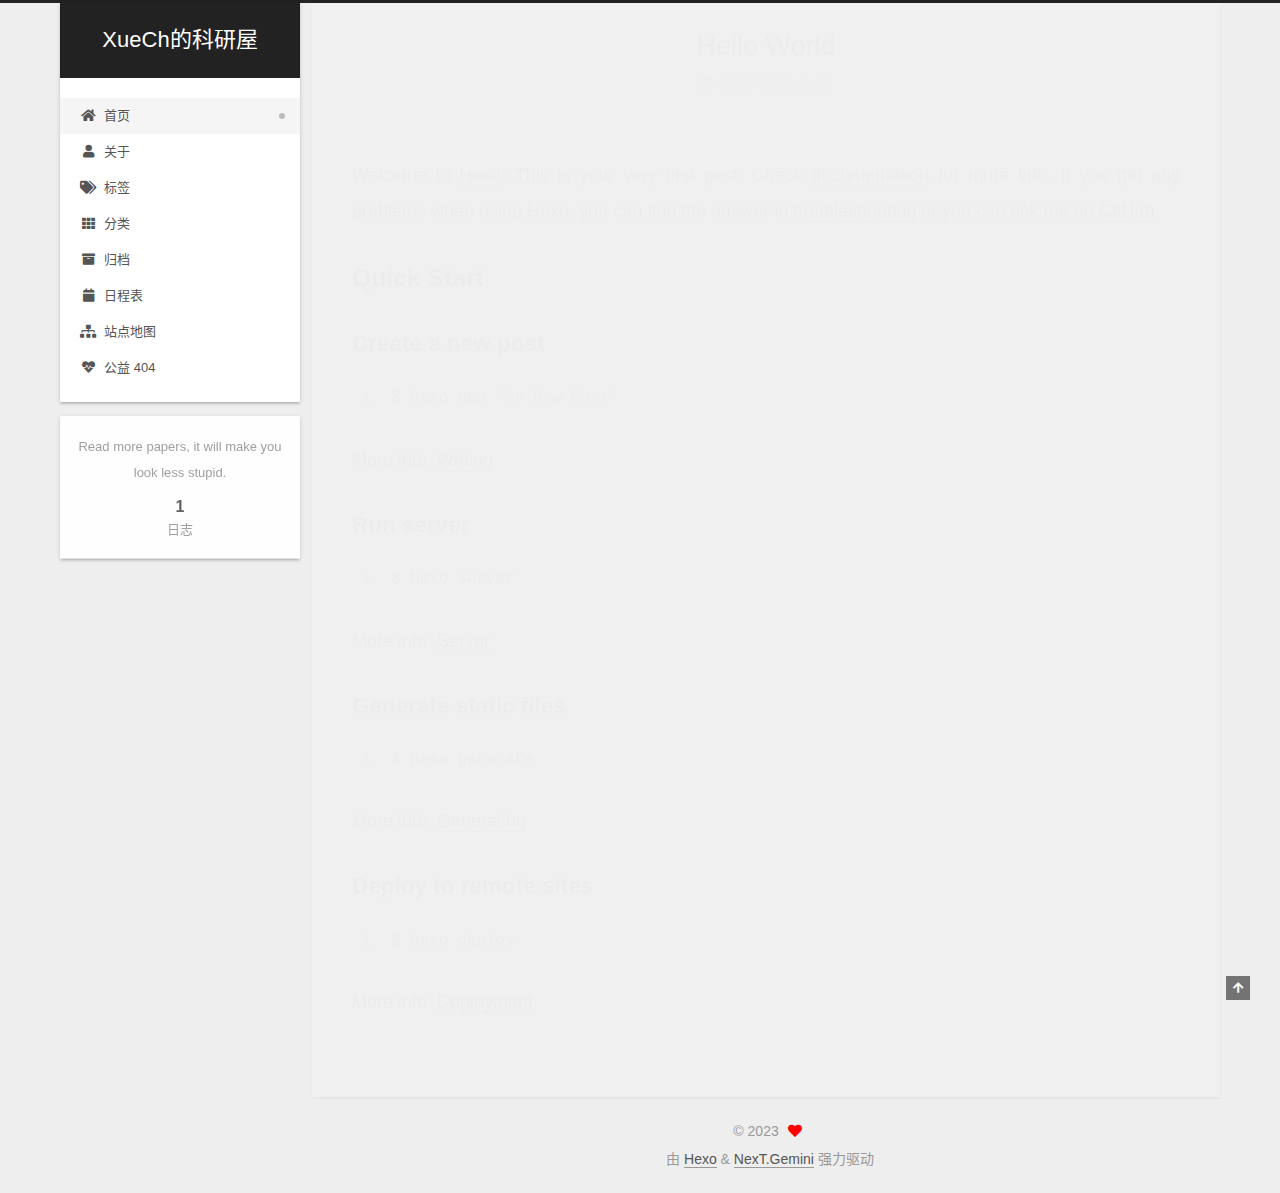
<file: index.html>
<!DOCTYPE html>
<html lang="zh-CN">
<head>
  <meta charset="UTF-8">
<meta name="viewport" content="width=device-width, initial-scale=1, maximum-scale=2">
<meta name="theme-color" content="#222">
<meta name="generator" content="Hexo 6.3.0">
  <link rel="apple-touch-icon" sizes="180x180" href="/images/apple-touch-icon-next.png">
  <link rel="icon" type="image/png" sizes="32x32" href="/images/favicon-32x32-next.png">
  <link rel="icon" type="image/png" sizes="16x16" href="/images/favicon-16x16-next.png">
  <link rel="mask-icon" href="/images/logo.svg" color="#222">

<link rel="stylesheet" href="/css/main.css">


<link rel="stylesheet" href="/lib/font-awesome/css/all.min.css">

<script id="hexo-configurations">
    var NexT = window.NexT || {};
    var CONFIG = {"hostname":"example.com","root":"/","scheme":"Gemini","version":"7.8.0","exturl":false,"sidebar":{"position":"left","display":"post","padding":18,"offset":12,"onmobile":false},"copycode":{"enable":false,"show_result":false,"style":null},"back2top":{"enable":true,"sidebar":false,"scrollpercent":false},"bookmark":{"enable":false,"color":"#222","save":"auto"},"fancybox":false,"mediumzoom":false,"lazyload":false,"pangu":false,"comments":{"style":"tabs","active":null,"storage":true,"lazyload":false,"nav":null},"algolia":{"hits":{"per_page":10},"labels":{"input_placeholder":"Search for Posts","hits_empty":"We didn't find any results for the search: ${query}","hits_stats":"${hits} results found in ${time} ms"}},"localsearch":{"enable":false,"trigger":"auto","top_n_per_article":1,"unescape":false,"preload":false},"motion":{"enable":true,"async":false,"transition":{"post_block":"fadeIn","post_header":"slideDownIn","post_body":"slideDownIn","coll_header":"slideLeftIn","sidebar":"slideUpIn"}}};
  </script>

  <meta name="description" content="Read more papers, it will make you look less stupid.">
<meta property="og:type" content="website">
<meta property="og:title" content="XueCh的科研屋">
<meta property="og:url" content="http://example.com/index.html">
<meta property="og:site_name" content="XueCh的科研屋">
<meta property="og:description" content="Read more papers, it will make you look less stupid.">
<meta property="og:locale" content="zh_CN">
<meta name="twitter:card" content="summary">

<link rel="canonical" href="http://example.com/">


<script id="page-configurations">
  // https://hexo.io/docs/variables.html
  CONFIG.page = {
    sidebar: "",
    isHome : true,
    isPost : false,
    lang   : 'zh-CN'
  };
</script>

  <title>XueCh's research room</title>
  






  <noscript>
  <style>
  .use-motion .brand,
  .use-motion .menu-item,
  .sidebar-inner,
  .use-motion .post-block,
  .use-motion .pagination,
  .use-motion .comments,
  .use-motion .post-header,
  .use-motion .post-body,
  .use-motion .collection-header { opacity: initial; }

  .use-motion .site-title,
  .use-motion .site-subtitle {
    opacity: initial;
    top: initial;
  }

  .use-motion .logo-line-before i { left: initial; }
  .use-motion .logo-line-after i { right: initial; }
  </style>
</noscript>

</head>

<body itemscope itemtype="http://schema.org/WebPage">
  <div class="container use-motion">
    <div class="headband"></div>

    <header class="header" itemscope itemtype="http://schema.org/WPHeader">
      <div class="header-inner"><div class="site-brand-container">
  <div class="site-nav-toggle">
    <div class="toggle" aria-label="切换导航栏">
      <span class="toggle-line toggle-line-first"></span>
      <span class="toggle-line toggle-line-middle"></span>
      <span class="toggle-line toggle-line-last"></span>
    </div>
  </div>

  <div class="site-meta">

    <a href="/" class="brand" rel="start">
      <span class="logo-line-before"><i></i></span>
      <h1 class="site-title">XueCh的科研屋</h1>
      <span class="logo-line-after"><i></i></span>
    </a>
  </div>

  <div class="site-nav-right">
    <div class="toggle popup-trigger">
    </div>
  </div>
</div>




<nav class="site-nav">
  <ul id="menu" class="main-menu menu">
        <li class="menu-item menu-item-home">

    <a href="/" rel="section"><i class="fa fa-home fa-fw"></i>首页</a>

  </li>
        <li class="menu-item menu-item-about">

    <a href="/about/" rel="section"><i class="fa fa-user fa-fw"></i>关于</a>

  </li>
        <li class="menu-item menu-item-tags">

    <a href="/tags/" rel="section"><i class="fa fa-tags fa-fw"></i>标签</a>

  </li>
        <li class="menu-item menu-item-categories">

    <a href="/categories/" rel="section"><i class="fa fa-th fa-fw"></i>分类</a>

  </li>
        <li class="menu-item menu-item-archives">

    <a href="/archives/" rel="section"><i class="fa fa-archive fa-fw"></i>归档</a>

  </li>
        <li class="menu-item menu-item-schedule">

    <a href="/schedule/" rel="section"><i class="fa fa-calendar fa-fw"></i>日程表</a>

  </li>
        <li class="menu-item menu-item-sitemap">

    <a href="/sitemap.xml" rel="section"><i class="fa fa-sitemap fa-fw"></i>站点地图</a>

  </li>
        <li class="menu-item menu-item-commonweal">

    <a href="/404/" rel="section"><i class="fa fa-heartbeat fa-fw"></i>公益 404</a>

  </li>
  </ul>
</nav>




</div>
    </header>

    
  <div class="back-to-top">
    <i class="fa fa-arrow-up"></i>
    <span>0%</span>
  </div>


    <main class="main">
      <div class="main-inner">
        <div class="content-wrap">
          

          <div class="content index posts-expand">
            
      
  
  
  <article itemscope itemtype="http://schema.org/Article" class="post-block" lang="zh-CN">
    <link itemprop="mainEntityOfPage" href="http://example.com/2023/02/25/hello-world/">

    <span hidden itemprop="author" itemscope itemtype="http://schema.org/Person">
      <meta itemprop="image" content="/images/avatar.gif">
      <meta itemprop="name" content="">
      <meta itemprop="description" content="Read more papers, it will make you look less stupid.">
    </span>

    <span hidden itemprop="publisher" itemscope itemtype="http://schema.org/Organization">
      <meta itemprop="name" content="XueCh的科研屋">
    </span>
      <header class="post-header">
        <h2 class="post-title" itemprop="name headline">
          
            <a href="/2023/02/25/hello-world/" class="post-title-link" itemprop="url">Hello World</a>
        </h2>

        <div class="post-meta">
            <span class="post-meta-item">
              <span class="post-meta-item-icon">
                <i class="far fa-calendar"></i>
              </span>
              <span class="post-meta-item-text">发表于</span>

              <time title="创建时间：2023-02-25 08:24:19" itemprop="dateCreated datePublished" datetime="2023-02-25T08:24:19+08:00">2023-02-25</time>
            </span>

          

        </div>
      </header>

    
    
    
    <div class="post-body" itemprop="articleBody">

      
          <p>Welcome to <a target="_blank" rel="noopener" href="https://hexo.io/">Hexo</a>! This is your very first post. Check <a target="_blank" rel="noopener" href="https://hexo.io/docs/">documentation</a> for more info. If you get any problems when using Hexo, you can find the answer in <a target="_blank" rel="noopener" href="https://hexo.io/docs/troubleshooting.html">troubleshooting</a> or you can ask me on <a target="_blank" rel="noopener" href="https://github.com/hexojs/hexo/issues">GitHub</a>.</p>
<h2 id="Quick-Start"><a href="#Quick-Start" class="headerlink" title="Quick Start"></a>Quick Start</h2><h3 id="Create-a-new-post"><a href="#Create-a-new-post" class="headerlink" title="Create a new post"></a>Create a new post</h3><figure class="highlight bash"><table><tr><td class="gutter"><pre><span class="line">1</span><br></pre></td><td class="code"><pre><span class="line">$ hexo new <span class="string">&quot;My New Post&quot;</span></span><br></pre></td></tr></table></figure>

<p>More info: <a target="_blank" rel="noopener" href="https://hexo.io/docs/writing.html">Writing</a></p>
<h3 id="Run-server"><a href="#Run-server" class="headerlink" title="Run server"></a>Run server</h3><figure class="highlight bash"><table><tr><td class="gutter"><pre><span class="line">1</span><br></pre></td><td class="code"><pre><span class="line">$ hexo server</span><br></pre></td></tr></table></figure>

<p>More info: <a target="_blank" rel="noopener" href="https://hexo.io/docs/server.html">Server</a></p>
<h3 id="Generate-static-files"><a href="#Generate-static-files" class="headerlink" title="Generate static files"></a>Generate static files</h3><figure class="highlight bash"><table><tr><td class="gutter"><pre><span class="line">1</span><br></pre></td><td class="code"><pre><span class="line">$ hexo generate</span><br></pre></td></tr></table></figure>

<p>More info: <a target="_blank" rel="noopener" href="https://hexo.io/docs/generating.html">Generating</a></p>
<h3 id="Deploy-to-remote-sites"><a href="#Deploy-to-remote-sites" class="headerlink" title="Deploy to remote sites"></a>Deploy to remote sites</h3><figure class="highlight bash"><table><tr><td class="gutter"><pre><span class="line">1</span><br></pre></td><td class="code"><pre><span class="line">$ hexo deploy</span><br></pre></td></tr></table></figure>

<p>More info: <a target="_blank" rel="noopener" href="https://hexo.io/docs/one-command-deployment.html">Deployment</a></p>

      
    </div>

    
    
    
      <footer class="post-footer">
        <div class="post-eof"></div>
      </footer>
  </article>
  
  
  


  



          </div>
          

<script>
  window.addEventListener('tabs:register', () => {
    let { activeClass } = CONFIG.comments;
    if (CONFIG.comments.storage) {
      activeClass = localStorage.getItem('comments_active') || activeClass;
    }
    if (activeClass) {
      let activeTab = document.querySelector(`a[href="#comment-${activeClass}"]`);
      if (activeTab) {
        activeTab.click();
      }
    }
  });
  if (CONFIG.comments.storage) {
    window.addEventListener('tabs:click', event => {
      if (!event.target.matches('.tabs-comment .tab-content .tab-pane')) return;
      let commentClass = event.target.classList[1];
      localStorage.setItem('comments_active', commentClass);
    });
  }
</script>

        </div>
          
  
  <div class="toggle sidebar-toggle">
    <span class="toggle-line toggle-line-first"></span>
    <span class="toggle-line toggle-line-middle"></span>
    <span class="toggle-line toggle-line-last"></span>
  </div>

  <aside class="sidebar">
    <div class="sidebar-inner">

      <ul class="sidebar-nav motion-element">
        <li class="sidebar-nav-toc">
          文章目录
        </li>
        <li class="sidebar-nav-overview">
          站点概览
        </li>
      </ul>

      <!--noindex-->
      <div class="post-toc-wrap sidebar-panel">
      </div>
      <!--/noindex-->

      <div class="site-overview-wrap sidebar-panel">
        <div class="site-author motion-element" itemprop="author" itemscope itemtype="http://schema.org/Person">
  <p class="site-author-name" itemprop="name"></p>
  <div class="site-description" itemprop="description">Read more papers, it will make you look less stupid.</div>
</div>
<div class="site-state-wrap motion-element">
  <nav class="site-state">
      <div class="site-state-item site-state-posts">
          <a href="/archives/">
        
          <span class="site-state-item-count">1</span>
          <span class="site-state-item-name">日志</span>
        </a>
      </div>
  </nav>
</div>



      </div>

    </div>
  </aside>
  <div id="sidebar-dimmer"></div>


      </div>
    </main>

    <footer class="footer">
      <div class="footer-inner">
        

        

<div class="copyright">
  
  &copy; 
  <span itemprop="copyrightYear">2023</span>
  <span class="with-love">
    <i class="fa fa-heart"></i>
  </span>
  <span class="author" itemprop="copyrightHolder"></span>
</div>
  <div class="powered-by">由 <a href="https://hexo.io/" class="theme-link" rel="noopener" target="_blank">Hexo</a> & <a href="https://theme-next.org/" class="theme-link" rel="noopener" target="_blank">NexT.Gemini</a> 强力驱动
  </div>

        








      </div>
    </footer>
  </div>

  
  <script src="/lib/anime.min.js"></script>
  <script src="/lib/velocity/velocity.min.js"></script>
  <script src="/lib/velocity/velocity.ui.min.js"></script>

<script src="/js/utils.js"></script>

<script src="/js/motion.js"></script>


<script src="/js/schemes/pisces.js"></script>


<script src="/js/next-boot.js"></script>




  















  

  

</body>
</html>
</file>
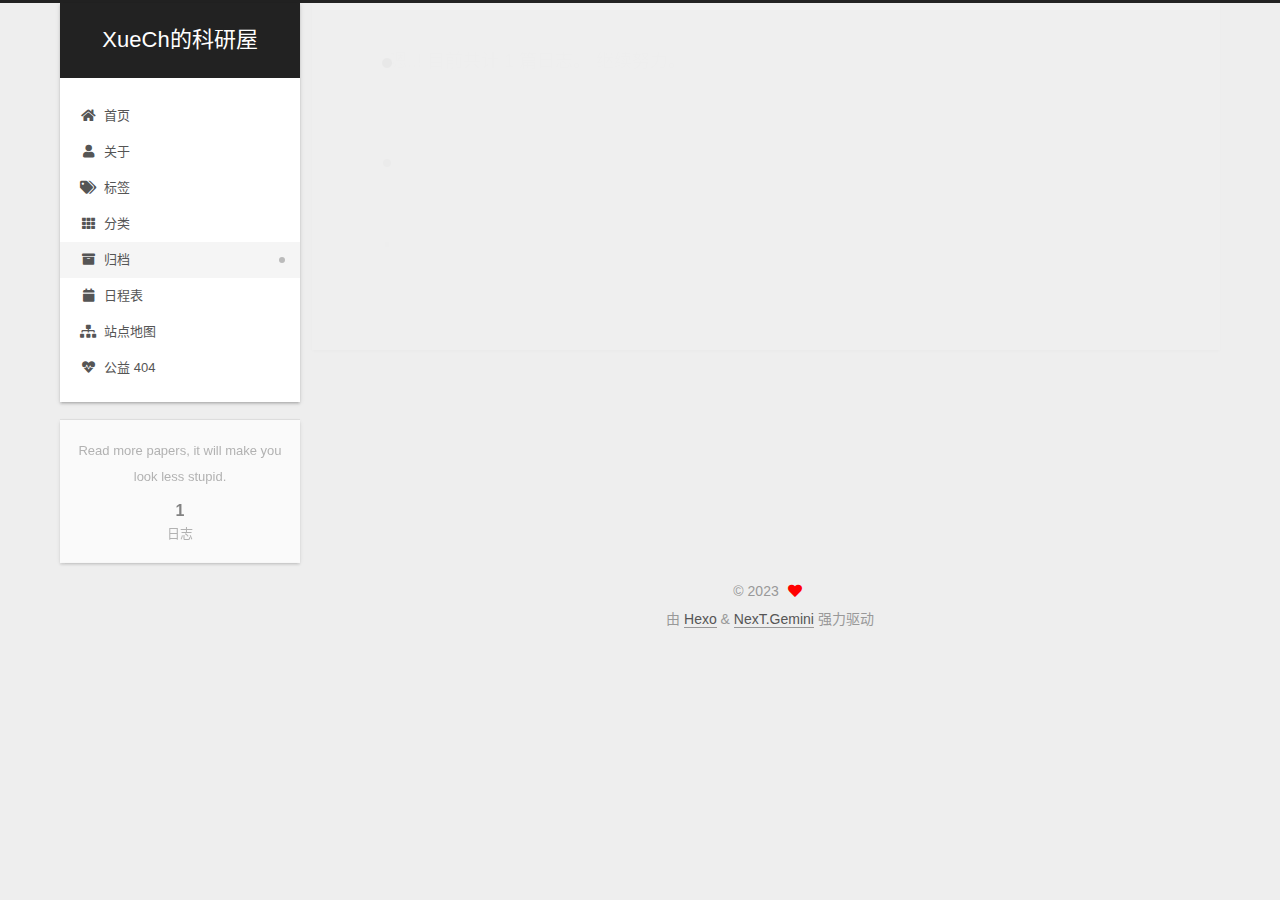
<file: archives/index.html>
<!DOCTYPE html>
<html lang="zh-CN">
<head>
  <meta charset="UTF-8">
<meta name="viewport" content="width=device-width, initial-scale=1, maximum-scale=2">
<meta name="theme-color" content="#222">
<meta name="generator" content="Hexo 6.3.0">
  <link rel="apple-touch-icon" sizes="180x180" href="/images/apple-touch-icon-next.png">
  <link rel="icon" type="image/png" sizes="32x32" href="/images/favicon-32x32-next.png">
  <link rel="icon" type="image/png" sizes="16x16" href="/images/favicon-16x16-next.png">
  <link rel="mask-icon" href="/images/logo.svg" color="#222">

<link rel="stylesheet" href="/css/main.css">


<link rel="stylesheet" href="/lib/font-awesome/css/all.min.css">

<script id="hexo-configurations">
    var NexT = window.NexT || {};
    var CONFIG = {"hostname":"example.com","root":"/","scheme":"Gemini","version":"7.8.0","exturl":false,"sidebar":{"position":"left","display":"post","padding":18,"offset":12,"onmobile":false},"copycode":{"enable":false,"show_result":false,"style":null},"back2top":{"enable":true,"sidebar":false,"scrollpercent":false},"bookmark":{"enable":false,"color":"#222","save":"auto"},"fancybox":false,"mediumzoom":false,"lazyload":false,"pangu":false,"comments":{"style":"tabs","active":null,"storage":true,"lazyload":false,"nav":null},"algolia":{"hits":{"per_page":10},"labels":{"input_placeholder":"Search for Posts","hits_empty":"We didn't find any results for the search: ${query}","hits_stats":"${hits} results found in ${time} ms"}},"localsearch":{"enable":false,"trigger":"auto","top_n_per_article":1,"unescape":false,"preload":false},"motion":{"enable":true,"async":false,"transition":{"post_block":"fadeIn","post_header":"slideDownIn","post_body":"slideDownIn","coll_header":"slideLeftIn","sidebar":"slideUpIn"}}};
  </script>

  <meta name="description" content="Read more papers, it will make you look less stupid.">
<meta property="og:type" content="website">
<meta property="og:title" content="XueCh的科研屋">
<meta property="og:url" content="http://example.com/archives/index.html">
<meta property="og:site_name" content="XueCh的科研屋">
<meta property="og:description" content="Read more papers, it will make you look less stupid.">
<meta property="og:locale" content="zh_CN">
<meta name="twitter:card" content="summary">

<link rel="canonical" href="http://example.com/archives/">


<script id="page-configurations">
  // https://hexo.io/docs/variables.html
  CONFIG.page = {
    sidebar: "",
    isHome : false,
    isPost : false,
    lang   : 'zh-CN'
  };
</script>

  <title>归档 | XueCh的科研屋</title>
  






  <noscript>
  <style>
  .use-motion .brand,
  .use-motion .menu-item,
  .sidebar-inner,
  .use-motion .post-block,
  .use-motion .pagination,
  .use-motion .comments,
  .use-motion .post-header,
  .use-motion .post-body,
  .use-motion .collection-header { opacity: initial; }

  .use-motion .site-title,
  .use-motion .site-subtitle {
    opacity: initial;
    top: initial;
  }

  .use-motion .logo-line-before i { left: initial; }
  .use-motion .logo-line-after i { right: initial; }
  </style>
</noscript>

</head>

<body itemscope itemtype="http://schema.org/WebPage">
  <div class="container use-motion">
    <div class="headband"></div>

    <header class="header" itemscope itemtype="http://schema.org/WPHeader">
      <div class="header-inner"><div class="site-brand-container">
  <div class="site-nav-toggle">
    <div class="toggle" aria-label="切换导航栏">
      <span class="toggle-line toggle-line-first"></span>
      <span class="toggle-line toggle-line-middle"></span>
      <span class="toggle-line toggle-line-last"></span>
    </div>
  </div>

  <div class="site-meta">

    <a href="/" class="brand" rel="start">
      <span class="logo-line-before"><i></i></span>
      <h1 class="site-title">XueCh的科研屋</h1>
      <span class="logo-line-after"><i></i></span>
    </a>
  </div>

  <div class="site-nav-right">
    <div class="toggle popup-trigger">
    </div>
  </div>
</div>




<nav class="site-nav">
  <ul id="menu" class="main-menu menu">
        <li class="menu-item menu-item-home">

    <a href="/" rel="section"><i class="fa fa-home fa-fw"></i>首页</a>

  </li>
        <li class="menu-item menu-item-about">

    <a href="/about/" rel="section"><i class="fa fa-user fa-fw"></i>关于</a>

  </li>
        <li class="menu-item menu-item-tags">

    <a href="/tags/" rel="section"><i class="fa fa-tags fa-fw"></i>标签</a>

  </li>
        <li class="menu-item menu-item-categories">

    <a href="/categories/" rel="section"><i class="fa fa-th fa-fw"></i>分类</a>

  </li>
        <li class="menu-item menu-item-archives">

    <a href="/archives/" rel="section"><i class="fa fa-archive fa-fw"></i>归档</a>

  </li>
        <li class="menu-item menu-item-schedule">

    <a href="/schedule/" rel="section"><i class="fa fa-calendar fa-fw"></i>日程表</a>

  </li>
        <li class="menu-item menu-item-sitemap">

    <a href="/sitemap.xml" rel="section"><i class="fa fa-sitemap fa-fw"></i>站点地图</a>

  </li>
        <li class="menu-item menu-item-commonweal">

    <a href="/404/" rel="section"><i class="fa fa-heartbeat fa-fw"></i>公益 404</a>

  </li>
  </ul>
</nav>




</div>
    </header>

    
  <div class="back-to-top">
    <i class="fa fa-arrow-up"></i>
    <span>0%</span>
  </div>


    <main class="main">
      <div class="main-inner">
        <div class="content-wrap">
          

          <div class="content archive">
            

  
  
  
  <div class="post-block">
    <div class="posts-collapse">
      <div class="collection-title">
        <span class="collection-header">嗯..! 目前共计 1 篇日志。 继续努力。</span>
      </div>

      
    <div class="collection-year">
      <span class="collection-header">2023</span>
    </div>

  <article itemscope itemtype="http://schema.org/Article">
    <header class="post-header">

      <div class="post-meta">
        <time itemprop="dateCreated"
              datetime="2023-02-25T08:24:19+08:00"
              content="2023-02-25">
          02-25
        </time>
      </div>

      <div class="post-title">
          <a class="post-title-link" href="/2023/02/25/hello-world/" itemprop="url">
            <span itemprop="name">Hello World</span>
          </a>
      </div>

    </header>
  </article>


    </div>
  </div>
  
  
  

  



          </div>
          

<script>
  window.addEventListener('tabs:register', () => {
    let { activeClass } = CONFIG.comments;
    if (CONFIG.comments.storage) {
      activeClass = localStorage.getItem('comments_active') || activeClass;
    }
    if (activeClass) {
      let activeTab = document.querySelector(`a[href="#comment-${activeClass}"]`);
      if (activeTab) {
        activeTab.click();
      }
    }
  });
  if (CONFIG.comments.storage) {
    window.addEventListener('tabs:click', event => {
      if (!event.target.matches('.tabs-comment .tab-content .tab-pane')) return;
      let commentClass = event.target.classList[1];
      localStorage.setItem('comments_active', commentClass);
    });
  }
</script>

        </div>
          
  
  <div class="toggle sidebar-toggle">
    <span class="toggle-line toggle-line-first"></span>
    <span class="toggle-line toggle-line-middle"></span>
    <span class="toggle-line toggle-line-last"></span>
  </div>

  <aside class="sidebar">
    <div class="sidebar-inner">

      <ul class="sidebar-nav motion-element">
        <li class="sidebar-nav-toc">
          文章目录
        </li>
        <li class="sidebar-nav-overview">
          站点概览
        </li>
      </ul>

      <!--noindex-->
      <div class="post-toc-wrap sidebar-panel">
      </div>
      <!--/noindex-->

      <div class="site-overview-wrap sidebar-panel">
        <div class="site-author motion-element" itemprop="author" itemscope itemtype="http://schema.org/Person">
  <p class="site-author-name" itemprop="name"></p>
  <div class="site-description" itemprop="description">Read more papers, it will make you look less stupid.</div>
</div>
<div class="site-state-wrap motion-element">
  <nav class="site-state">
      <div class="site-state-item site-state-posts">
          <a href="/archives/">
        
          <span class="site-state-item-count">1</span>
          <span class="site-state-item-name">日志</span>
        </a>
      </div>
  </nav>
</div>



      </div>

    </div>
  </aside>
  <div id="sidebar-dimmer"></div>


      </div>
    </main>

    <footer class="footer">
      <div class="footer-inner">
        

        

<div class="copyright">
  
  &copy; 
  <span itemprop="copyrightYear">2023</span>
  <span class="with-love">
    <i class="fa fa-heart"></i>
  </span>
  <span class="author" itemprop="copyrightHolder"></span>
</div>
  <div class="powered-by">由 <a href="https://hexo.io/" class="theme-link" rel="noopener" target="_blank">Hexo</a> & <a href="https://theme-next.org/" class="theme-link" rel="noopener" target="_blank">NexT.Gemini</a> 强力驱动
  </div>

        








      </div>
    </footer>
  </div>

  
  <script src="/lib/anime.min.js"></script>
  <script src="/lib/velocity/velocity.min.js"></script>
  <script src="/lib/velocity/velocity.ui.min.js"></script>

<script src="/js/utils.js"></script>

<script src="/js/motion.js"></script>


<script src="/js/schemes/pisces.js"></script>


<script src="/js/next-boot.js"></script>




  















  

  

</body>
</html>
</file>
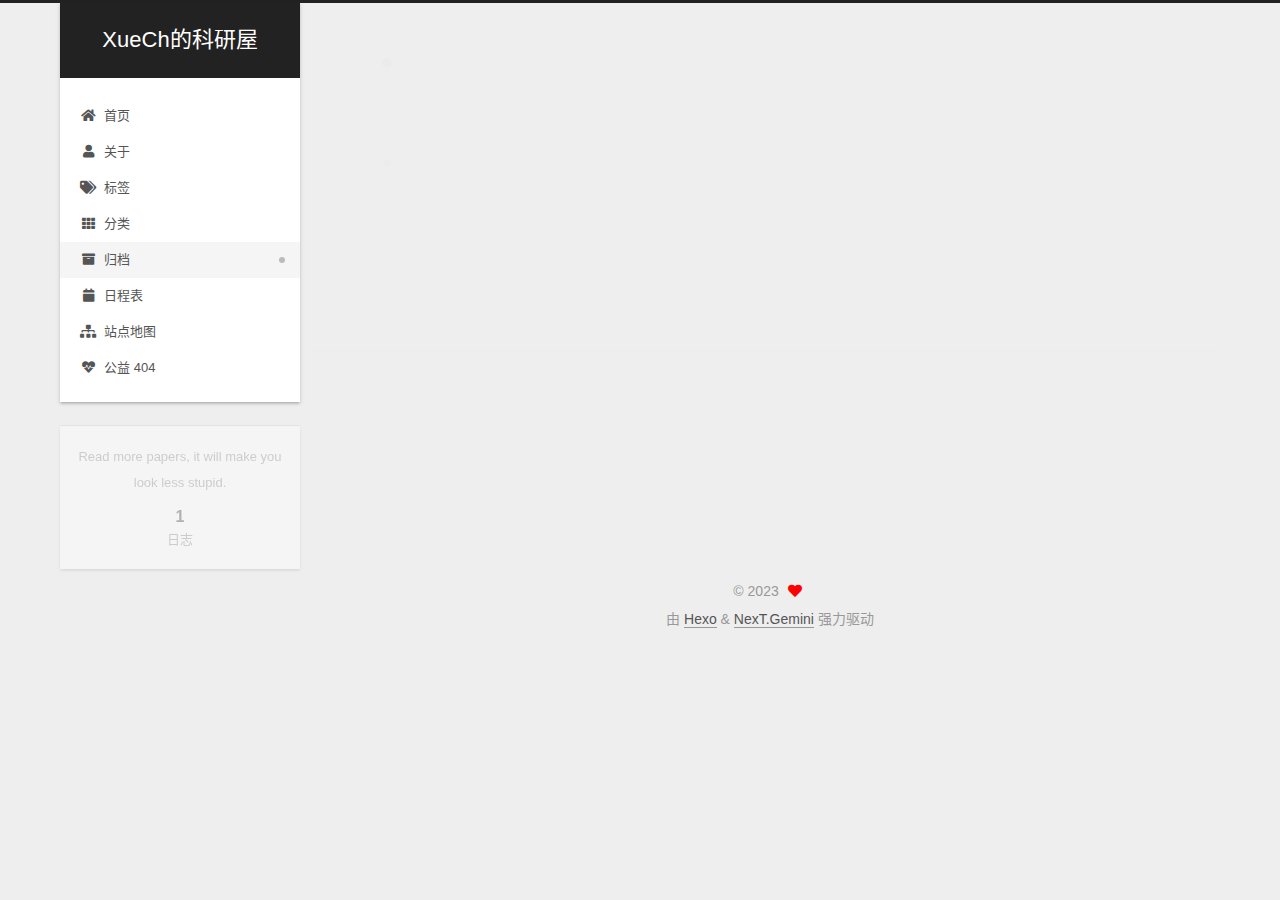
<file: archives/2023/index.html>
<!DOCTYPE html>
<html lang="zh-CN">
<head>
  <meta charset="UTF-8">
<meta name="viewport" content="width=device-width, initial-scale=1, maximum-scale=2">
<meta name="theme-color" content="#222">
<meta name="generator" content="Hexo 6.3.0">
  <link rel="apple-touch-icon" sizes="180x180" href="/images/apple-touch-icon-next.png">
  <link rel="icon" type="image/png" sizes="32x32" href="/images/favicon-32x32-next.png">
  <link rel="icon" type="image/png" sizes="16x16" href="/images/favicon-16x16-next.png">
  <link rel="mask-icon" href="/images/logo.svg" color="#222">

<link rel="stylesheet" href="/css/main.css">


<link rel="stylesheet" href="/lib/font-awesome/css/all.min.css">

<script id="hexo-configurations">
    var NexT = window.NexT || {};
    var CONFIG = {"hostname":"example.com","root":"/","scheme":"Gemini","version":"7.8.0","exturl":false,"sidebar":{"position":"left","display":"post","padding":18,"offset":12,"onmobile":false},"copycode":{"enable":false,"show_result":false,"style":null},"back2top":{"enable":true,"sidebar":false,"scrollpercent":false},"bookmark":{"enable":false,"color":"#222","save":"auto"},"fancybox":false,"mediumzoom":false,"lazyload":false,"pangu":false,"comments":{"style":"tabs","active":null,"storage":true,"lazyload":false,"nav":null},"algolia":{"hits":{"per_page":10},"labels":{"input_placeholder":"Search for Posts","hits_empty":"We didn't find any results for the search: ${query}","hits_stats":"${hits} results found in ${time} ms"}},"localsearch":{"enable":false,"trigger":"auto","top_n_per_article":1,"unescape":false,"preload":false},"motion":{"enable":true,"async":false,"transition":{"post_block":"fadeIn","post_header":"slideDownIn","post_body":"slideDownIn","coll_header":"slideLeftIn","sidebar":"slideUpIn"}}};
  </script>

  <meta name="description" content="Read more papers, it will make you look less stupid.">
<meta property="og:type" content="website">
<meta property="og:title" content="XueCh的科研屋">
<meta property="og:url" content="http://example.com/archives/2023/index.html">
<meta property="og:site_name" content="XueCh的科研屋">
<meta property="og:description" content="Read more papers, it will make you look less stupid.">
<meta property="og:locale" content="zh_CN">
<meta name="twitter:card" content="summary">

<link rel="canonical" href="http://example.com/archives/2023/">


<script id="page-configurations">
  // https://hexo.io/docs/variables.html
  CONFIG.page = {
    sidebar: "",
    isHome : false,
    isPost : false,
    lang   : 'zh-CN'
  };
</script>

  <title>归档 | XueCh的科研屋</title>
  






  <noscript>
  <style>
  .use-motion .brand,
  .use-motion .menu-item,
  .sidebar-inner,
  .use-motion .post-block,
  .use-motion .pagination,
  .use-motion .comments,
  .use-motion .post-header,
  .use-motion .post-body,
  .use-motion .collection-header { opacity: initial; }

  .use-motion .site-title,
  .use-motion .site-subtitle {
    opacity: initial;
    top: initial;
  }

  .use-motion .logo-line-before i { left: initial; }
  .use-motion .logo-line-after i { right: initial; }
  </style>
</noscript>

</head>

<body itemscope itemtype="http://schema.org/WebPage">
  <div class="container use-motion">
    <div class="headband"></div>

    <header class="header" itemscope itemtype="http://schema.org/WPHeader">
      <div class="header-inner"><div class="site-brand-container">
  <div class="site-nav-toggle">
    <div class="toggle" aria-label="切换导航栏">
      <span class="toggle-line toggle-line-first"></span>
      <span class="toggle-line toggle-line-middle"></span>
      <span class="toggle-line toggle-line-last"></span>
    </div>
  </div>

  <div class="site-meta">

    <a href="/" class="brand" rel="start">
      <span class="logo-line-before"><i></i></span>
      <h1 class="site-title">XueCh的科研屋</h1>
      <span class="logo-line-after"><i></i></span>
    </a>
  </div>

  <div class="site-nav-right">
    <div class="toggle popup-trigger">
    </div>
  </div>
</div>




<nav class="site-nav">
  <ul id="menu" class="main-menu menu">
        <li class="menu-item menu-item-home">

    <a href="/" rel="section"><i class="fa fa-home fa-fw"></i>首页</a>

  </li>
        <li class="menu-item menu-item-about">

    <a href="/about/" rel="section"><i class="fa fa-user fa-fw"></i>关于</a>

  </li>
        <li class="menu-item menu-item-tags">

    <a href="/tags/" rel="section"><i class="fa fa-tags fa-fw"></i>标签</a>

  </li>
        <li class="menu-item menu-item-categories">

    <a href="/categories/" rel="section"><i class="fa fa-th fa-fw"></i>分类</a>

  </li>
        <li class="menu-item menu-item-archives">

    <a href="/archives/" rel="section"><i class="fa fa-archive fa-fw"></i>归档</a>

  </li>
        <li class="menu-item menu-item-schedule">

    <a href="/schedule/" rel="section"><i class="fa fa-calendar fa-fw"></i>日程表</a>

  </li>
        <li class="menu-item menu-item-sitemap">

    <a href="/sitemap.xml" rel="section"><i class="fa fa-sitemap fa-fw"></i>站点地图</a>

  </li>
        <li class="menu-item menu-item-commonweal">

    <a href="/404/" rel="section"><i class="fa fa-heartbeat fa-fw"></i>公益 404</a>

  </li>
  </ul>
</nav>




</div>
    </header>

    
  <div class="back-to-top">
    <i class="fa fa-arrow-up"></i>
    <span>0%</span>
  </div>


    <main class="main">
      <div class="main-inner">
        <div class="content-wrap">
          

          <div class="content archive">
            

  
  
  
  <div class="post-block">
    <div class="posts-collapse">
      <div class="collection-title">
        <span class="collection-header">嗯..! 目前共计 1 篇日志。 继续努力。</span>
      </div>

      
    <div class="collection-year">
      <span class="collection-header">2023</span>
    </div>

  <article itemscope itemtype="http://schema.org/Article">
    <header class="post-header">

      <div class="post-meta">
        <time itemprop="dateCreated"
              datetime="2023-02-25T08:24:19+08:00"
              content="2023-02-25">
          02-25
        </time>
      </div>

      <div class="post-title">
          <a class="post-title-link" href="/2023/02/25/hello-world/" itemprop="url">
            <span itemprop="name">Hello World</span>
          </a>
      </div>

    </header>
  </article>


    </div>
  </div>
  
  
  

  



          </div>
          

<script>
  window.addEventListener('tabs:register', () => {
    let { activeClass } = CONFIG.comments;
    if (CONFIG.comments.storage) {
      activeClass = localStorage.getItem('comments_active') || activeClass;
    }
    if (activeClass) {
      let activeTab = document.querySelector(`a[href="#comment-${activeClass}"]`);
      if (activeTab) {
        activeTab.click();
      }
    }
  });
  if (CONFIG.comments.storage) {
    window.addEventListener('tabs:click', event => {
      if (!event.target.matches('.tabs-comment .tab-content .tab-pane')) return;
      let commentClass = event.target.classList[1];
      localStorage.setItem('comments_active', commentClass);
    });
  }
</script>

        </div>
          
  
  <div class="toggle sidebar-toggle">
    <span class="toggle-line toggle-line-first"></span>
    <span class="toggle-line toggle-line-middle"></span>
    <span class="toggle-line toggle-line-last"></span>
  </div>

  <aside class="sidebar">
    <div class="sidebar-inner">

      <ul class="sidebar-nav motion-element">
        <li class="sidebar-nav-toc">
          文章目录
        </li>
        <li class="sidebar-nav-overview">
          站点概览
        </li>
      </ul>

      <!--noindex-->
      <div class="post-toc-wrap sidebar-panel">
      </div>
      <!--/noindex-->

      <div class="site-overview-wrap sidebar-panel">
        <div class="site-author motion-element" itemprop="author" itemscope itemtype="http://schema.org/Person">
  <p class="site-author-name" itemprop="name"></p>
  <div class="site-description" itemprop="description">Read more papers, it will make you look less stupid.</div>
</div>
<div class="site-state-wrap motion-element">
  <nav class="site-state">
      <div class="site-state-item site-state-posts">
          <a href="/archives/">
        
          <span class="site-state-item-count">1</span>
          <span class="site-state-item-name">日志</span>
        </a>
      </div>
  </nav>
</div>



      </div>

    </div>
  </aside>
  <div id="sidebar-dimmer"></div>


      </div>
    </main>

    <footer class="footer">
      <div class="footer-inner">
        

        

<div class="copyright">
  
  &copy; 
  <span itemprop="copyrightYear">2023</span>
  <span class="with-love">
    <i class="fa fa-heart"></i>
  </span>
  <span class="author" itemprop="copyrightHolder"></span>
</div>
  <div class="powered-by">由 <a href="https://hexo.io/" class="theme-link" rel="noopener" target="_blank">Hexo</a> & <a href="https://theme-next.org/" class="theme-link" rel="noopener" target="_blank">NexT.Gemini</a> 强力驱动
  </div>

        








      </div>
    </footer>
  </div>

  
  <script src="/lib/anime.min.js"></script>
  <script src="/lib/velocity/velocity.min.js"></script>
  <script src="/lib/velocity/velocity.ui.min.js"></script>

<script src="/js/utils.js"></script>

<script src="/js/motion.js"></script>


<script src="/js/schemes/pisces.js"></script>


<script src="/js/next-boot.js"></script>




  















  

  

</body>
</html>
</file>
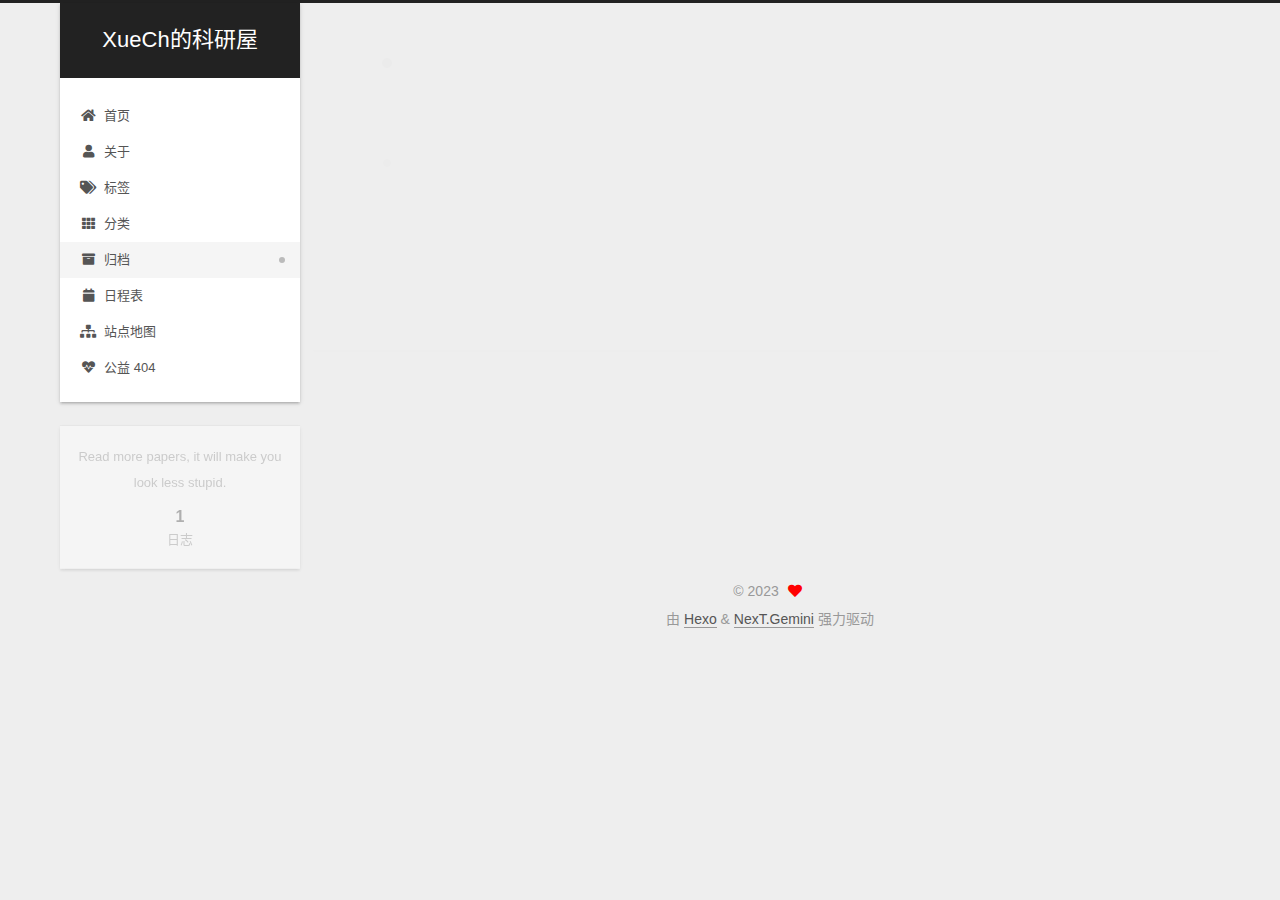
<file: archives/2023/02/index.html>
<!DOCTYPE html>
<html lang="zh-CN">
<head>
  <meta charset="UTF-8">
<meta name="viewport" content="width=device-width, initial-scale=1, maximum-scale=2">
<meta name="theme-color" content="#222">
<meta name="generator" content="Hexo 6.3.0">
  <link rel="apple-touch-icon" sizes="180x180" href="/images/apple-touch-icon-next.png">
  <link rel="icon" type="image/png" sizes="32x32" href="/images/favicon-32x32-next.png">
  <link rel="icon" type="image/png" sizes="16x16" href="/images/favicon-16x16-next.png">
  <link rel="mask-icon" href="/images/logo.svg" color="#222">

<link rel="stylesheet" href="/css/main.css">


<link rel="stylesheet" href="/lib/font-awesome/css/all.min.css">

<script id="hexo-configurations">
    var NexT = window.NexT || {};
    var CONFIG = {"hostname":"example.com","root":"/","scheme":"Gemini","version":"7.8.0","exturl":false,"sidebar":{"position":"left","display":"post","padding":18,"offset":12,"onmobile":false},"copycode":{"enable":false,"show_result":false,"style":null},"back2top":{"enable":true,"sidebar":false,"scrollpercent":false},"bookmark":{"enable":false,"color":"#222","save":"auto"},"fancybox":false,"mediumzoom":false,"lazyload":false,"pangu":false,"comments":{"style":"tabs","active":null,"storage":true,"lazyload":false,"nav":null},"algolia":{"hits":{"per_page":10},"labels":{"input_placeholder":"Search for Posts","hits_empty":"We didn't find any results for the search: ${query}","hits_stats":"${hits} results found in ${time} ms"}},"localsearch":{"enable":false,"trigger":"auto","top_n_per_article":1,"unescape":false,"preload":false},"motion":{"enable":true,"async":false,"transition":{"post_block":"fadeIn","post_header":"slideDownIn","post_body":"slideDownIn","coll_header":"slideLeftIn","sidebar":"slideUpIn"}}};
  </script>

  <meta name="description" content="Read more papers, it will make you look less stupid.">
<meta property="og:type" content="website">
<meta property="og:title" content="XueCh的科研屋">
<meta property="og:url" content="http://example.com/archives/2023/02/index.html">
<meta property="og:site_name" content="XueCh的科研屋">
<meta property="og:description" content="Read more papers, it will make you look less stupid.">
<meta property="og:locale" content="zh_CN">
<meta name="twitter:card" content="summary">

<link rel="canonical" href="http://example.com/archives/2023/02/">


<script id="page-configurations">
  // https://hexo.io/docs/variables.html
  CONFIG.page = {
    sidebar: "",
    isHome : false,
    isPost : false,
    lang   : 'zh-CN'
  };
</script>

  <title>归档 | XueCh的科研屋</title>
  






  <noscript>
  <style>
  .use-motion .brand,
  .use-motion .menu-item,
  .sidebar-inner,
  .use-motion .post-block,
  .use-motion .pagination,
  .use-motion .comments,
  .use-motion .post-header,
  .use-motion .post-body,
  .use-motion .collection-header { opacity: initial; }

  .use-motion .site-title,
  .use-motion .site-subtitle {
    opacity: initial;
    top: initial;
  }

  .use-motion .logo-line-before i { left: initial; }
  .use-motion .logo-line-after i { right: initial; }
  </style>
</noscript>

</head>

<body itemscope itemtype="http://schema.org/WebPage">
  <div class="container use-motion">
    <div class="headband"></div>

    <header class="header" itemscope itemtype="http://schema.org/WPHeader">
      <div class="header-inner"><div class="site-brand-container">
  <div class="site-nav-toggle">
    <div class="toggle" aria-label="切换导航栏">
      <span class="toggle-line toggle-line-first"></span>
      <span class="toggle-line toggle-line-middle"></span>
      <span class="toggle-line toggle-line-last"></span>
    </div>
  </div>

  <div class="site-meta">

    <a href="/" class="brand" rel="start">
      <span class="logo-line-before"><i></i></span>
      <h1 class="site-title">XueCh的科研屋</h1>
      <span class="logo-line-after"><i></i></span>
    </a>
  </div>

  <div class="site-nav-right">
    <div class="toggle popup-trigger">
    </div>
  </div>
</div>




<nav class="site-nav">
  <ul id="menu" class="main-menu menu">
        <li class="menu-item menu-item-home">

    <a href="/" rel="section"><i class="fa fa-home fa-fw"></i>首页</a>

  </li>
        <li class="menu-item menu-item-about">

    <a href="/about/" rel="section"><i class="fa fa-user fa-fw"></i>关于</a>

  </li>
        <li class="menu-item menu-item-tags">

    <a href="/tags/" rel="section"><i class="fa fa-tags fa-fw"></i>标签</a>

  </li>
        <li class="menu-item menu-item-categories">

    <a href="/categories/" rel="section"><i class="fa fa-th fa-fw"></i>分类</a>

  </li>
        <li class="menu-item menu-item-archives">

    <a href="/archives/" rel="section"><i class="fa fa-archive fa-fw"></i>归档</a>

  </li>
        <li class="menu-item menu-item-schedule">

    <a href="/schedule/" rel="section"><i class="fa fa-calendar fa-fw"></i>日程表</a>

  </li>
        <li class="menu-item menu-item-sitemap">

    <a href="/sitemap.xml" rel="section"><i class="fa fa-sitemap fa-fw"></i>站点地图</a>

  </li>
        <li class="menu-item menu-item-commonweal">

    <a href="/404/" rel="section"><i class="fa fa-heartbeat fa-fw"></i>公益 404</a>

  </li>
  </ul>
</nav>




</div>
    </header>

    
  <div class="back-to-top">
    <i class="fa fa-arrow-up"></i>
    <span>0%</span>
  </div>


    <main class="main">
      <div class="main-inner">
        <div class="content-wrap">
          

          <div class="content archive">
            

  
  
  
  <div class="post-block">
    <div class="posts-collapse">
      <div class="collection-title">
        <span class="collection-header">嗯..! 目前共计 1 篇日志。 继续努力。</span>
      </div>

      
    <div class="collection-year">
      <span class="collection-header">2023</span>
    </div>

  <article itemscope itemtype="http://schema.org/Article">
    <header class="post-header">

      <div class="post-meta">
        <time itemprop="dateCreated"
              datetime="2023-02-25T08:24:19+08:00"
              content="2023-02-25">
          02-25
        </time>
      </div>

      <div class="post-title">
          <a class="post-title-link" href="/2023/02/25/hello-world/" itemprop="url">
            <span itemprop="name">Hello World</span>
          </a>
      </div>

    </header>
  </article>


    </div>
  </div>
  
  
  

  



          </div>
          

<script>
  window.addEventListener('tabs:register', () => {
    let { activeClass } = CONFIG.comments;
    if (CONFIG.comments.storage) {
      activeClass = localStorage.getItem('comments_active') || activeClass;
    }
    if (activeClass) {
      let activeTab = document.querySelector(`a[href="#comment-${activeClass}"]`);
      if (activeTab) {
        activeTab.click();
      }
    }
  });
  if (CONFIG.comments.storage) {
    window.addEventListener('tabs:click', event => {
      if (!event.target.matches('.tabs-comment .tab-content .tab-pane')) return;
      let commentClass = event.target.classList[1];
      localStorage.setItem('comments_active', commentClass);
    });
  }
</script>

        </div>
          
  
  <div class="toggle sidebar-toggle">
    <span class="toggle-line toggle-line-first"></span>
    <span class="toggle-line toggle-line-middle"></span>
    <span class="toggle-line toggle-line-last"></span>
  </div>

  <aside class="sidebar">
    <div class="sidebar-inner">

      <ul class="sidebar-nav motion-element">
        <li class="sidebar-nav-toc">
          文章目录
        </li>
        <li class="sidebar-nav-overview">
          站点概览
        </li>
      </ul>

      <!--noindex-->
      <div class="post-toc-wrap sidebar-panel">
      </div>
      <!--/noindex-->

      <div class="site-overview-wrap sidebar-panel">
        <div class="site-author motion-element" itemprop="author" itemscope itemtype="http://schema.org/Person">
  <p class="site-author-name" itemprop="name"></p>
  <div class="site-description" itemprop="description">Read more papers, it will make you look less stupid.</div>
</div>
<div class="site-state-wrap motion-element">
  <nav class="site-state">
      <div class="site-state-item site-state-posts">
          <a href="/archives/">
        
          <span class="site-state-item-count">1</span>
          <span class="site-state-item-name">日志</span>
        </a>
      </div>
  </nav>
</div>



      </div>

    </div>
  </aside>
  <div id="sidebar-dimmer"></div>


      </div>
    </main>

    <footer class="footer">
      <div class="footer-inner">
        

        

<div class="copyright">
  
  &copy; 
  <span itemprop="copyrightYear">2023</span>
  <span class="with-love">
    <i class="fa fa-heart"></i>
  </span>
  <span class="author" itemprop="copyrightHolder"></span>
</div>
  <div class="powered-by">由 <a href="https://hexo.io/" class="theme-link" rel="noopener" target="_blank">Hexo</a> & <a href="https://theme-next.org/" class="theme-link" rel="noopener" target="_blank">NexT.Gemini</a> 强力驱动
  </div>

        








      </div>
    </footer>
  </div>

  
  <script src="/lib/anime.min.js"></script>
  <script src="/lib/velocity/velocity.min.js"></script>
  <script src="/lib/velocity/velocity.ui.min.js"></script>

<script src="/js/utils.js"></script>

<script src="/js/motion.js"></script>


<script src="/js/schemes/pisces.js"></script>


<script src="/js/next-boot.js"></script>




  















  

  

</body>
</html>
</file>
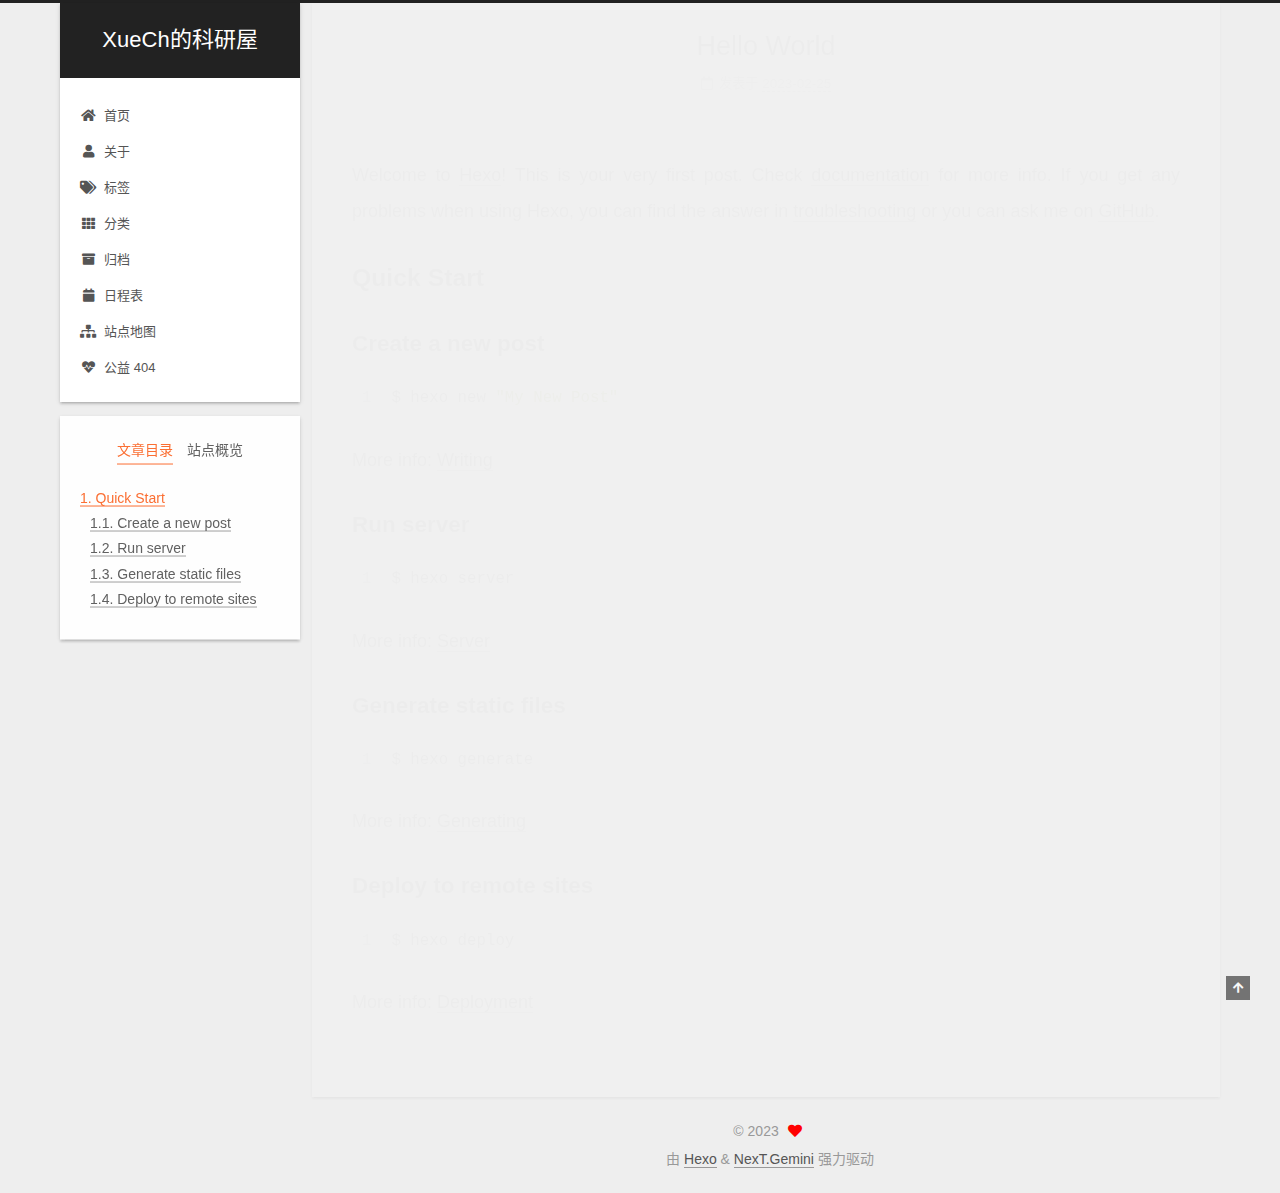
<file: 2023/02/25/hello-world/index.html>
<!DOCTYPE html>
<html lang="zh-CN">
<head>
  <meta charset="UTF-8">
<meta name="viewport" content="width=device-width, initial-scale=1, maximum-scale=2">
<meta name="theme-color" content="#222">
<meta name="generator" content="Hexo 6.3.0">
  <link rel="apple-touch-icon" sizes="180x180" href="/images/apple-touch-icon-next.png">
  <link rel="icon" type="image/png" sizes="32x32" href="/images/favicon-32x32-next.png">
  <link rel="icon" type="image/png" sizes="16x16" href="/images/favicon-16x16-next.png">
  <link rel="mask-icon" href="/images/logo.svg" color="#222">

<link rel="stylesheet" href="/css/main.css">


<link rel="stylesheet" href="/lib/font-awesome/css/all.min.css">

<script id="hexo-configurations">
    var NexT = window.NexT || {};
    var CONFIG = {"hostname":"example.com","root":"/","scheme":"Gemini","version":"7.8.0","exturl":false,"sidebar":{"position":"left","display":"post","padding":18,"offset":12,"onmobile":false},"copycode":{"enable":false,"show_result":false,"style":null},"back2top":{"enable":true,"sidebar":false,"scrollpercent":false},"bookmark":{"enable":false,"color":"#222","save":"auto"},"fancybox":false,"mediumzoom":false,"lazyload":false,"pangu":false,"comments":{"style":"tabs","active":null,"storage":true,"lazyload":false,"nav":null},"algolia":{"hits":{"per_page":10},"labels":{"input_placeholder":"Search for Posts","hits_empty":"We didn't find any results for the search: ${query}","hits_stats":"${hits} results found in ${time} ms"}},"localsearch":{"enable":false,"trigger":"auto","top_n_per_article":1,"unescape":false,"preload":false},"motion":{"enable":true,"async":false,"transition":{"post_block":"fadeIn","post_header":"slideDownIn","post_body":"slideDownIn","coll_header":"slideLeftIn","sidebar":"slideUpIn"}}};
  </script>

  <meta name="description" content="Welcome to Hexo! This is your very first post. Check documentation for more info. If you get any problems when using Hexo, you can find the answer in troubleshooting or you can ask me on GitHub. Quick">
<meta property="og:type" content="article">
<meta property="og:title" content="Hello World">
<meta property="og:url" content="http://example.com/2023/02/25/hello-world/index.html">
<meta property="og:site_name" content="XueCh的科研屋">
<meta property="og:description" content="Welcome to Hexo! This is your very first post. Check documentation for more info. If you get any problems when using Hexo, you can find the answer in troubleshooting or you can ask me on GitHub. Quick">
<meta property="og:locale" content="zh_CN">
<meta property="article:published_time" content="2023-02-25T00:24:19.671Z">
<meta property="article:modified_time" content="2023-02-25T00:24:19.671Z">
<meta name="twitter:card" content="summary">

<link rel="canonical" href="http://example.com/2023/02/25/hello-world/">


<script id="page-configurations">
  // https://hexo.io/docs/variables.html
  CONFIG.page = {
    sidebar: "",
    isHome : false,
    isPost : true,
    lang   : 'zh-CN'
  };
</script>

  <title>Hello World | XueCh的科研屋</title>
  






  <noscript>
  <style>
  .use-motion .brand,
  .use-motion .menu-item,
  .sidebar-inner,
  .use-motion .post-block,
  .use-motion .pagination,
  .use-motion .comments,
  .use-motion .post-header,
  .use-motion .post-body,
  .use-motion .collection-header { opacity: initial; }

  .use-motion .site-title,
  .use-motion .site-subtitle {
    opacity: initial;
    top: initial;
  }

  .use-motion .logo-line-before i { left: initial; }
  .use-motion .logo-line-after i { right: initial; }
  </style>
</noscript>

</head>

<body itemscope itemtype="http://schema.org/WebPage">
  <div class="container use-motion">
    <div class="headband"></div>

    <header class="header" itemscope itemtype="http://schema.org/WPHeader">
      <div class="header-inner"><div class="site-brand-container">
  <div class="site-nav-toggle">
    <div class="toggle" aria-label="切换导航栏">
      <span class="toggle-line toggle-line-first"></span>
      <span class="toggle-line toggle-line-middle"></span>
      <span class="toggle-line toggle-line-last"></span>
    </div>
  </div>

  <div class="site-meta">

    <a href="/" class="brand" rel="start">
      <span class="logo-line-before"><i></i></span>
      <h1 class="site-title">XueCh的科研屋</h1>
      <span class="logo-line-after"><i></i></span>
    </a>
  </div>

  <div class="site-nav-right">
    <div class="toggle popup-trigger">
    </div>
  </div>
</div>




<nav class="site-nav">
  <ul id="menu" class="main-menu menu">
        <li class="menu-item menu-item-home">

    <a href="/" rel="section"><i class="fa fa-home fa-fw"></i>首页</a>

  </li>
        <li class="menu-item menu-item-about">

    <a href="/about/" rel="section"><i class="fa fa-user fa-fw"></i>关于</a>

  </li>
        <li class="menu-item menu-item-tags">

    <a href="/tags/" rel="section"><i class="fa fa-tags fa-fw"></i>标签</a>

  </li>
        <li class="menu-item menu-item-categories">

    <a href="/categories/" rel="section"><i class="fa fa-th fa-fw"></i>分类</a>

  </li>
        <li class="menu-item menu-item-archives">

    <a href="/archives/" rel="section"><i class="fa fa-archive fa-fw"></i>归档</a>

  </li>
        <li class="menu-item menu-item-schedule">

    <a href="/schedule/" rel="section"><i class="fa fa-calendar fa-fw"></i>日程表</a>

  </li>
        <li class="menu-item menu-item-sitemap">

    <a href="/sitemap.xml" rel="section"><i class="fa fa-sitemap fa-fw"></i>站点地图</a>

  </li>
        <li class="menu-item menu-item-commonweal">

    <a href="/404/" rel="section"><i class="fa fa-heartbeat fa-fw"></i>公益 404</a>

  </li>
  </ul>
</nav>




</div>
    </header>

    
  <div class="back-to-top">
    <i class="fa fa-arrow-up"></i>
    <span>0%</span>
  </div>


    <main class="main">
      <div class="main-inner">
        <div class="content-wrap">
          

          <div class="content post posts-expand">
            

    
  
  
  <article itemscope itemtype="http://schema.org/Article" class="post-block" lang="zh-CN">
    <link itemprop="mainEntityOfPage" href="http://example.com/2023/02/25/hello-world/">

    <span hidden itemprop="author" itemscope itemtype="http://schema.org/Person">
      <meta itemprop="image" content="/images/avatar.gif">
      <meta itemprop="name" content="">
      <meta itemprop="description" content="Read more papers, it will make you look less stupid.">
    </span>

    <span hidden itemprop="publisher" itemscope itemtype="http://schema.org/Organization">
      <meta itemprop="name" content="XueCh的科研屋">
    </span>
      <header class="post-header">
        <h1 class="post-title" itemprop="name headline">
          Hello World
        </h1>

        <div class="post-meta">
            <span class="post-meta-item">
              <span class="post-meta-item-icon">
                <i class="far fa-calendar"></i>
              </span>
              <span class="post-meta-item-text">发表于</span>

              <time title="创建时间：2023-02-25 08:24:19" itemprop="dateCreated datePublished" datetime="2023-02-25T08:24:19+08:00">2023-02-25</time>
            </span>

          

        </div>
      </header>

    
    
    
    <div class="post-body" itemprop="articleBody">

      
        <p>Welcome to <a target="_blank" rel="noopener" href="https://hexo.io/">Hexo</a>! This is your very first post. Check <a target="_blank" rel="noopener" href="https://hexo.io/docs/">documentation</a> for more info. If you get any problems when using Hexo, you can find the answer in <a target="_blank" rel="noopener" href="https://hexo.io/docs/troubleshooting.html">troubleshooting</a> or you can ask me on <a target="_blank" rel="noopener" href="https://github.com/hexojs/hexo/issues">GitHub</a>.</p>
<h2 id="Quick-Start"><a href="#Quick-Start" class="headerlink" title="Quick Start"></a>Quick Start</h2><h3 id="Create-a-new-post"><a href="#Create-a-new-post" class="headerlink" title="Create a new post"></a>Create a new post</h3><figure class="highlight bash"><table><tr><td class="gutter"><pre><span class="line">1</span><br></pre></td><td class="code"><pre><span class="line">$ hexo new <span class="string">&quot;My New Post&quot;</span></span><br></pre></td></tr></table></figure>

<p>More info: <a target="_blank" rel="noopener" href="https://hexo.io/docs/writing.html">Writing</a></p>
<h3 id="Run-server"><a href="#Run-server" class="headerlink" title="Run server"></a>Run server</h3><figure class="highlight bash"><table><tr><td class="gutter"><pre><span class="line">1</span><br></pre></td><td class="code"><pre><span class="line">$ hexo server</span><br></pre></td></tr></table></figure>

<p>More info: <a target="_blank" rel="noopener" href="https://hexo.io/docs/server.html">Server</a></p>
<h3 id="Generate-static-files"><a href="#Generate-static-files" class="headerlink" title="Generate static files"></a>Generate static files</h3><figure class="highlight bash"><table><tr><td class="gutter"><pre><span class="line">1</span><br></pre></td><td class="code"><pre><span class="line">$ hexo generate</span><br></pre></td></tr></table></figure>

<p>More info: <a target="_blank" rel="noopener" href="https://hexo.io/docs/generating.html">Generating</a></p>
<h3 id="Deploy-to-remote-sites"><a href="#Deploy-to-remote-sites" class="headerlink" title="Deploy to remote sites"></a>Deploy to remote sites</h3><figure class="highlight bash"><table><tr><td class="gutter"><pre><span class="line">1</span><br></pre></td><td class="code"><pre><span class="line">$ hexo deploy</span><br></pre></td></tr></table></figure>

<p>More info: <a target="_blank" rel="noopener" href="https://hexo.io/docs/one-command-deployment.html">Deployment</a></p>

    </div>

    
    
    

      <footer class="post-footer">

        


        
      </footer>
    
  </article>
  
  
  



          </div>
          

<script>
  window.addEventListener('tabs:register', () => {
    let { activeClass } = CONFIG.comments;
    if (CONFIG.comments.storage) {
      activeClass = localStorage.getItem('comments_active') || activeClass;
    }
    if (activeClass) {
      let activeTab = document.querySelector(`a[href="#comment-${activeClass}"]`);
      if (activeTab) {
        activeTab.click();
      }
    }
  });
  if (CONFIG.comments.storage) {
    window.addEventListener('tabs:click', event => {
      if (!event.target.matches('.tabs-comment .tab-content .tab-pane')) return;
      let commentClass = event.target.classList[1];
      localStorage.setItem('comments_active', commentClass);
    });
  }
</script>

        </div>
          
  
  <div class="toggle sidebar-toggle">
    <span class="toggle-line toggle-line-first"></span>
    <span class="toggle-line toggle-line-middle"></span>
    <span class="toggle-line toggle-line-last"></span>
  </div>

  <aside class="sidebar">
    <div class="sidebar-inner">

      <ul class="sidebar-nav motion-element">
        <li class="sidebar-nav-toc">
          文章目录
        </li>
        <li class="sidebar-nav-overview">
          站点概览
        </li>
      </ul>

      <!--noindex-->
      <div class="post-toc-wrap sidebar-panel">
          <div class="post-toc motion-element"><ol class="nav"><li class="nav-item nav-level-2"><a class="nav-link" href="#Quick-Start"><span class="nav-number">1.</span> <span class="nav-text">Quick Start</span></a><ol class="nav-child"><li class="nav-item nav-level-3"><a class="nav-link" href="#Create-a-new-post"><span class="nav-number">1.1.</span> <span class="nav-text">Create a new post</span></a></li><li class="nav-item nav-level-3"><a class="nav-link" href="#Run-server"><span class="nav-number">1.2.</span> <span class="nav-text">Run server</span></a></li><li class="nav-item nav-level-3"><a class="nav-link" href="#Generate-static-files"><span class="nav-number">1.3.</span> <span class="nav-text">Generate static files</span></a></li><li class="nav-item nav-level-3"><a class="nav-link" href="#Deploy-to-remote-sites"><span class="nav-number">1.4.</span> <span class="nav-text">Deploy to remote sites</span></a></li></ol></li></ol></div>
      </div>
      <!--/noindex-->

      <div class="site-overview-wrap sidebar-panel">
        <div class="site-author motion-element" itemprop="author" itemscope itemtype="http://schema.org/Person">
  <p class="site-author-name" itemprop="name"></p>
  <div class="site-description" itemprop="description">Read more papers, it will make you look less stupid.</div>
</div>
<div class="site-state-wrap motion-element">
  <nav class="site-state">
      <div class="site-state-item site-state-posts">
          <a href="/archives/">
        
          <span class="site-state-item-count">1</span>
          <span class="site-state-item-name">日志</span>
        </a>
      </div>
  </nav>
</div>



      </div>

    </div>
  </aside>
  <div id="sidebar-dimmer"></div>


      </div>
    </main>

    <footer class="footer">
      <div class="footer-inner">
        

        

<div class="copyright">
  
  &copy; 
  <span itemprop="copyrightYear">2023</span>
  <span class="with-love">
    <i class="fa fa-heart"></i>
  </span>
  <span class="author" itemprop="copyrightHolder"></span>
</div>
  <div class="powered-by">由 <a href="https://hexo.io/" class="theme-link" rel="noopener" target="_blank">Hexo</a> & <a href="https://theme-next.org/" class="theme-link" rel="noopener" target="_blank">NexT.Gemini</a> 强力驱动
  </div>

        








      </div>
    </footer>
  </div>

  
  <script src="/lib/anime.min.js"></script>
  <script src="/lib/velocity/velocity.min.js"></script>
  <script src="/lib/velocity/velocity.ui.min.js"></script>

<script src="/js/utils.js"></script>

<script src="/js/motion.js"></script>


<script src="/js/schemes/pisces.js"></script>


<script src="/js/next-boot.js"></script>




  















  

  

</body>
</html>
</file>
<file: css/main.css>
:root {
  --body-bg-color: #eee;
  --content-bg-color: #fff;
  --card-bg-color: #f5f5f5;
  --text-color: #555;
  --blockquote-color: #666;
  --link-color: #555;
  --link-hover-color: #222;
  --brand-color: #fff;
  --brand-hover-color: #fff;
  --table-row-odd-bg-color: #f9f9f9;
  --table-row-hover-bg-color: #f5f5f5;
  --menu-item-bg-color: #f5f5f5;
  --btn-default-bg: #fff;
  --btn-default-color: #555;
  --btn-default-border-color: #555;
  --btn-default-hover-bg: #222;
  --btn-default-hover-color: #fff;
  --btn-default-hover-border-color: #222;
}
html {
  line-height: 1.15; /* 1 */
  -webkit-text-size-adjust: 100%; /* 2 */
}
body {
  margin: 0;
}
main {
  display: block;
}
h1 {
  font-size: 2em;
  margin: 0.67em 0;
}
hr {
  box-sizing: content-box; /* 1 */
  height: 0; /* 1 */
  overflow: visible; /* 2 */
}
pre {
  font-family: monospace, monospace; /* 1 */
  font-size: 1em; /* 2 */
}
a {
  background: transparent;
}
abbr[title] {
  border-bottom: none; /* 1 */
  text-decoration: underline; /* 2 */
  text-decoration: underline dotted; /* 2 */
}
b,
strong {
  font-weight: bolder;
}
code,
kbd,
samp {
  font-family: monospace, monospace; /* 1 */
  font-size: 1em; /* 2 */
}
small {
  font-size: 80%;
}
sub,
sup {
  font-size: 75%;
  line-height: 0;
  position: relative;
  vertical-align: baseline;
}
sub {
  bottom: -0.25em;
}
sup {
  top: -0.5em;
}
img {
  border-style: none;
}
button,
input,
optgroup,
select,
textarea {
  font-family: inherit; /* 1 */
  font-size: 100%; /* 1 */
  line-height: 1.15; /* 1 */
  margin: 0; /* 2 */
}
button,
input {
/* 1 */
  overflow: visible;
}
button,
select {
/* 1 */
  text-transform: none;
}
button,
[type='button'],
[type='reset'],
[type='submit'] {
  -webkit-appearance: button;
}
button::-moz-focus-inner,
[type='button']::-moz-focus-inner,
[type='reset']::-moz-focus-inner,
[type='submit']::-moz-focus-inner {
  border-style: none;
  padding: 0;
}
button:-moz-focusring,
[type='button']:-moz-focusring,
[type='reset']:-moz-focusring,
[type='submit']:-moz-focusring {
  outline: 1px dotted ButtonText;
}
fieldset {
  padding: 0.35em 0.75em 0.625em;
}
legend {
  box-sizing: border-box; /* 1 */
  color: inherit; /* 2 */
  display: table; /* 1 */
  max-width: 100%; /* 1 */
  padding: 0; /* 3 */
  white-space: normal; /* 1 */
}
progress {
  vertical-align: baseline;
}
textarea {
  overflow: auto;
}
[type='checkbox'],
[type='radio'] {
  box-sizing: border-box; /* 1 */
  padding: 0; /* 2 */
}
[type='number']::-webkit-inner-spin-button,
[type='number']::-webkit-outer-spin-button {
  height: auto;
}
[type='search'] {
  outline-offset: -2px; /* 2 */
  -webkit-appearance: textfield; /* 1 */
}
[type='search']::-webkit-search-decoration {
  -webkit-appearance: none;
}
::-webkit-file-upload-button {
  font: inherit; /* 2 */
  -webkit-appearance: button; /* 1 */
}
details {
  display: block;
}
summary {
  display: list-item;
}
template {
  display: none;
}
[hidden] {
  display: none;
}
::selection {
  background: #262a30;
  color: #eee;
}
html,
body {
  height: 100%;
}
body {
  background: var(--body-bg-color);
  color: var(--text-color);
  font-family: 'Lato', "PingFang SC", "Microsoft YaHei", sans-serif;
  font-size: 1em;
  line-height: 2;
}
@media (max-width: 991px) {
  body {
    padding-left: 0 !important;
    padding-right: 0 !important;
  }
}
h1,
h2,
h3,
h4,
h5,
h6 {
  font-family: 'Lato', "PingFang SC", "Microsoft YaHei", sans-serif;
  font-weight: bold;
  line-height: 1.5;
  margin: 20px 0 15px;
}
h1 {
  font-size: 1.5em;
}
h2 {
  font-size: 1.375em;
}
h3 {
  font-size: 1.25em;
}
h4 {
  font-size: 1.125em;
}
h5 {
  font-size: 1em;
}
h6 {
  font-size: 0.875em;
}
p {
  margin: 0 0 20px 0;
}
a,
span.exturl {
  border-bottom: 1px solid #999;
  color: var(--link-color);
  outline: 0;
  text-decoration: none;
  overflow-wrap: break-word;
  word-wrap: break-word;
  cursor: pointer;
}
a:hover,
span.exturl:hover {
  border-bottom-color: var(--link-hover-color);
  color: var(--link-hover-color);
}
iframe,
img,
video {
  display: block;
  margin-left: auto;
  margin-right: auto;
  max-width: 100%;
}
hr {
  background-image: repeating-linear-gradient(-45deg, #ddd, #ddd 4px, transparent 4px, transparent 8px);
  border: 0;
  height: 3px;
  margin: 40px 0;
}
blockquote {
  border-left: 4px solid #ddd;
  color: var(--blockquote-color);
  margin: 0;
  padding: 0 15px;
}
blockquote cite::before {
  content: '-';
  padding: 0 5px;
}
dt {
  font-weight: bold;
}
dd {
  margin: 0;
  padding: 0;
}
kbd {
  background-color: #f5f5f5;
  background-image: linear-gradient(#eee, #fff, #eee);
  border: 1px solid #ccc;
  border-radius: 0.2em;
  box-shadow: 0.1em 0.1em 0.2em rgba(0,0,0,0.1);
  color: #555;
  font-family: inherit;
  padding: 0.1em 0.3em;
  white-space: nowrap;
}
.table-container {
  overflow: auto;
}
table {
  border-collapse: collapse;
  border-spacing: 0;
  font-size: 0.875em;
  margin: 0 0 20px 0;
  width: 100%;
}
tbody tr:nth-of-type(odd) {
  background: var(--table-row-odd-bg-color);
}
tbody tr:hover {
  background: var(--table-row-hover-bg-color);
}
caption,
th,
td {
  font-weight: normal;
  padding: 8px;
  vertical-align: middle;
}
th,
td {
  border: 1px solid #ddd;
  border-bottom: 3px solid #ddd;
}
th {
  font-weight: 700;
  padding-bottom: 10px;
}
td {
  border-bottom-width: 1px;
}
.btn {
  background: var(--btn-default-bg);
  border: 2px solid var(--btn-default-border-color);
  border-radius: 2px;
  color: var(--btn-default-color);
  display: inline-block;
  font-size: 0.875em;
  line-height: 2;
  padding: 0 20px;
  text-decoration: none;
  transition-property: background-color;
  transition-delay: 0s;
  transition-duration: 0.2s;
  transition-timing-function: ease-in-out;
}
.btn:hover {
  background: var(--btn-default-hover-bg);
  border-color: var(--btn-default-hover-border-color);
  color: var(--btn-default-hover-color);
}
.btn + .btn {
  margin: 0 0 8px 8px;
}
.btn .fa-fw {
  text-align: left;
  width: 1.285714285714286em;
}
.toggle {
  line-height: 0;
}
.toggle .toggle-line {
  background: #fff;
  display: inline-block;
  height: 2px;
  left: 0;
  position: relative;
  top: 0;
  transition: all 0.4s;
  vertical-align: top;
  width: 100%;
}
.toggle .toggle-line:not(:first-child) {
  margin-top: 3px;
}
.toggle.toggle-arrow .toggle-line-first {
  left: 50%;
  top: 2px;
  transform: rotate(45deg);
  width: 50%;
}
.toggle.toggle-arrow .toggle-line-middle {
  left: 2px;
  width: 90%;
}
.toggle.toggle-arrow .toggle-line-last {
  left: 50%;
  top: -2px;
  transform: rotate(-45deg);
  width: 50%;
}
.toggle.toggle-close .toggle-line-first {
  transform: rotate(-45deg);
  top: 5px;
}
.toggle.toggle-close .toggle-line-middle {
  opacity: 0;
}
.toggle.toggle-close .toggle-line-last {
  transform: rotate(45deg);
  top: -5px;
}
.highlight,
pre {
  background: #f7f7f7;
  color: #4d4d4c;
  line-height: 1.6;
  margin: 0 auto 20px;
}
pre,
code {
  font-family: consolas, Menlo, monospace, "PingFang SC", "Microsoft YaHei";
}
code {
  background: #eee;
  border-radius: 3px;
  color: #555;
  padding: 2px 4px;
  overflow-wrap: break-word;
  word-wrap: break-word;
}
.highlight *::selection {
  background: #d6d6d6;
}
.highlight pre {
  border: 0;
  margin: 0;
  padding: 10px 0;
}
.highlight table {
  border: 0;
  margin: 0;
  width: auto;
}
.highlight td {
  border: 0;
  padding: 0;
}
.highlight figcaption {
  background: #eff2f3;
  color: #4d4d4c;
  display: flex;
  font-size: 0.875em;
  justify-content: space-between;
  line-height: 1.2;
  padding: 0.5em;
}
.highlight figcaption a {
  color: #4d4d4c;
}
.highlight figcaption a:hover {
  border-bottom-color: #4d4d4c;
}
.highlight .gutter {
  -moz-user-select: none;
  -ms-user-select: none;
  -webkit-user-select: none;
  user-select: none;
}
.highlight .gutter pre {
  background: #eff2f3;
  color: #869194;
  padding-left: 10px;
  padding-right: 10px;
  text-align: right;
}
.highlight .code pre {
  background: #f7f7f7;
  padding-left: 10px;
  width: 100%;
}
.gist table {
  width: auto;
}
.gist table td {
  border: 0;
}
pre {
  overflow: auto;
  padding: 10px;
}
pre code {
  background: none;
  color: #4d4d4c;
  font-size: 0.875em;
  padding: 0;
  text-shadow: none;
}
pre .deletion {
  background: #fdd;
}
pre .addition {
  background: #dfd;
}
pre .meta {
  color: #eab700;
  -moz-user-select: none;
  -ms-user-select: none;
  -webkit-user-select: none;
  user-select: none;
}
pre .comment {
  color: #8e908c;
}
pre .variable,
pre .attribute,
pre .tag,
pre .name,
pre .regexp,
pre .ruby .constant,
pre .xml .tag .title,
pre .xml .pi,
pre .xml .doctype,
pre .html .doctype,
pre .css .id,
pre .css .class,
pre .css .pseudo {
  color: #c82829;
}
pre .number,
pre .preprocessor,
pre .built_in,
pre .builtin-name,
pre .literal,
pre .params,
pre .constant,
pre .command {
  color: #f5871f;
}
pre .ruby .class .title,
pre .css .rules .attribute,
pre .string,
pre .symbol,
pre .value,
pre .inheritance,
pre .header,
pre .ruby .symbol,
pre .xml .cdata,
pre .special,
pre .formula {
  color: #718c00;
}
pre .title,
pre .css .hexcolor {
  color: #3e999f;
}
pre .function,
pre .python .decorator,
pre .python .title,
pre .ruby .function .title,
pre .ruby .title .keyword,
pre .perl .sub,
pre .javascript .title,
pre .coffeescript .title {
  color: #4271ae;
}
pre .keyword,
pre .javascript .function {
  color: #8959a8;
}
.blockquote-center {
  border-left: none;
  margin: 40px 0;
  padding: 0;
  position: relative;
  text-align: center;
}
.blockquote-center .fa {
  display: block;
  opacity: 0.6;
  position: absolute;
  width: 100%;
}
.blockquote-center .fa-quote-left {
  border-top: 1px solid #ccc;
  text-align: left;
  top: -20px;
}
.blockquote-center .fa-quote-right {
  border-bottom: 1px solid #ccc;
  text-align: right;
  bottom: -20px;
}
.blockquote-center p,
.blockquote-center div {
  text-align: center;
}
.post-body .group-picture img {
  margin: 0 auto;
  padding: 0 3px;
}
.group-picture-row {
  margin-bottom: 6px;
  overflow: hidden;
}
.group-picture-column {
  float: left;
  margin-bottom: 10px;
}
.post-body .label {
  color: #555;
  display: inline;
  padding: 0 2px;
}
.post-body .label.default {
  background: #f0f0f0;
}
.post-body .label.primary {
  background: #efe6f7;
}
.post-body .label.info {
  background: #e5f2f8;
}
.post-body .label.success {
  background: #e7f4e9;
}
.post-body .label.warning {
  background: #fcf6e1;
}
.post-body .label.danger {
  background: #fae8eb;
}
.post-body .tabs {
  margin-bottom: 20px;
}
.post-body .tabs,
.tabs-comment {
  display: block;
  padding-top: 10px;
  position: relative;
}
.post-body .tabs ul.nav-tabs,
.tabs-comment ul.nav-tabs {
  display: flex;
  flex-wrap: wrap;
  margin: 0;
  margin-bottom: -1px;
  padding: 0;
}
@media (max-width: 413px) {
  .post-body .tabs ul.nav-tabs,
  .tabs-comment ul.nav-tabs {
    display: block;
    margin-bottom: 5px;
  }
}
.post-body .tabs ul.nav-tabs li.tab,
.tabs-comment ul.nav-tabs li.tab {
  border-bottom: 1px solid #ddd;
  border-left: 1px solid transparent;
  border-right: 1px solid transparent;
  border-top: 3px solid transparent;
  flex-grow: 1;
  list-style-type: none;
  border-radius: 0 0 0 0;
}
@media (max-width: 413px) {
  .post-body .tabs ul.nav-tabs li.tab,
  .tabs-comment ul.nav-tabs li.tab {
    border-bottom: 1px solid transparent;
    border-left: 3px solid transparent;
    border-right: 1px solid transparent;
    border-top: 1px solid transparent;
  }
}
@media (max-width: 413px) {
  .post-body .tabs ul.nav-tabs li.tab,
  .tabs-comment ul.nav-tabs li.tab {
    border-radius: 0;
  }
}
.post-body .tabs ul.nav-tabs li.tab a,
.tabs-comment ul.nav-tabs li.tab a {
  border-bottom: initial;
  display: block;
  line-height: 1.8;
  outline: 0;
  padding: 0.25em 0.75em;
  text-align: center;
  transition-delay: 0s;
  transition-duration: 0.2s;
  transition-timing-function: ease-out;
}
.post-body .tabs ul.nav-tabs li.tab a i,
.tabs-comment ul.nav-tabs li.tab a i {
  width: 1.285714285714286em;
}
.post-body .tabs ul.nav-tabs li.tab.active,
.tabs-comment ul.nav-tabs li.tab.active {
  border-bottom: 1px solid transparent;
  border-left: 1px solid #ddd;
  border-right: 1px solid #ddd;
  border-top: 3px solid #fc6423;
}
@media (max-width: 413px) {
  .post-body .tabs ul.nav-tabs li.tab.active,
  .tabs-comment ul.nav-tabs li.tab.active {
    border-bottom: 1px solid #ddd;
    border-left: 3px solid #fc6423;
    border-right: 1px solid #ddd;
    border-top: 1px solid #ddd;
  }
}
.post-body .tabs ul.nav-tabs li.tab.active a,
.tabs-comment ul.nav-tabs li.tab.active a {
  color: var(--link-color);
  cursor: default;
}
.post-body .tabs .tab-content .tab-pane,
.tabs-comment .tab-content .tab-pane {
  border: 1px solid #ddd;
  border-top: 0;
  padding: 20px 20px 0 20px;
  border-radius: 0;
}
.post-body .tabs .tab-content .tab-pane:not(.active),
.tabs-comment .tab-content .tab-pane:not(.active) {
  display: none;
}
.post-body .tabs .tab-content .tab-pane.active,
.tabs-comment .tab-content .tab-pane.active {
  display: block;
}
.post-body .tabs .tab-content .tab-pane.active:nth-of-type(1),
.tabs-comment .tab-content .tab-pane.active:nth-of-type(1) {
  border-radius: 0 0 0 0;
}
@media (max-width: 413px) {
  .post-body .tabs .tab-content .tab-pane.active:nth-of-type(1),
  .tabs-comment .tab-content .tab-pane.active:nth-of-type(1) {
    border-radius: 0;
  }
}
.post-body .note {
  border-radius: 3px;
  margin-bottom: 20px;
  padding: 1em;
  position: relative;
  border: 1px solid #eee;
  border-left-width: 5px;
}
.post-body .note h2,
.post-body .note h3,
.post-body .note h4,
.post-body .note h5,
.post-body .note h6 {
  margin-top: 0;
  border-bottom: initial;
  margin-bottom: 0;
  padding-top: 0;
}
.post-body .note p:first-child,
.post-body .note ul:first-child,
.post-body .note ol:first-child,
.post-body .note table:first-child,
.post-body .note pre:first-child,
.post-body .note blockquote:first-child,
.post-body .note img:first-child {
  margin-top: 0;
}
.post-body .note p:last-child,
.post-body .note ul:last-child,
.post-body .note ol:last-child,
.post-body .note table:last-child,
.post-body .note pre:last-child,
.post-body .note blockquote:last-child,
.post-body .note img:last-child {
  margin-bottom: 0;
}
.post-body .note.default {
  border-left-color: #777;
}
.post-body .note.default h2,
.post-body .note.default h3,
.post-body .note.default h4,
.post-body .note.default h5,
.post-body .note.default h6 {
  color: #777;
}
.post-body .note.primary {
  border-left-color: #6f42c1;
}
.post-body .note.primary h2,
.post-body .note.primary h3,
.post-body .note.primary h4,
.post-body .note.primary h5,
.post-body .note.primary h6 {
  color: #6f42c1;
}
.post-body .note.info {
  border-left-color: #428bca;
}
.post-body .note.info h2,
.post-body .note.info h3,
.post-body .note.info h4,
.post-body .note.info h5,
.post-body .note.info h6 {
  color: #428bca;
}
.post-body .note.success {
  border-left-color: #5cb85c;
}
.post-body .note.success h2,
.post-body .note.success h3,
.post-body .note.success h4,
.post-body .note.success h5,
.post-body .note.success h6 {
  color: #5cb85c;
}
.post-body .note.warning {
  border-left-color: #f0ad4e;
}
.post-body .note.warning h2,
.post-body .note.warning h3,
.post-body .note.warning h4,
.post-body .note.warning h5,
.post-body .note.warning h6 {
  color: #f0ad4e;
}
.post-body .note.danger {
  border-left-color: #d9534f;
}
.post-body .note.danger h2,
.post-body .note.danger h3,
.post-body .note.danger h4,
.post-body .note.danger h5,
.post-body .note.danger h6 {
  color: #d9534f;
}
.pagination .prev,
.pagination .next,
.pagination .page-number,
.pagination .space {
  display: inline-block;
  margin: 0 10px;
  padding: 0 11px;
  position: relative;
  top: -1px;
}
@media (max-width: 767px) {
  .pagination .prev,
  .pagination .next,
  .pagination .page-number,
  .pagination .space {
    margin: 0 5px;
  }
}
.pagination {
  border-top: 1px solid #eee;
  margin: 120px 0 0;
  text-align: center;
}
.pagination .prev,
.pagination .next,
.pagination .page-number {
  border-bottom: 0;
  border-top: 1px solid #eee;
  transition-property: border-color;
  transition-delay: 0s;
  transition-duration: 0.2s;
  transition-timing-function: ease-in-out;
}
.pagination .prev:hover,
.pagination .next:hover,
.pagination .page-number:hover {
  border-top-color: #222;
}
.pagination .space {
  margin: 0;
  padding: 0;
}
.pagination .prev {
  margin-left: 0;
}
.pagination .next {
  margin-right: 0;
}
.pagination .page-number.current {
  background: #ccc;
  border-top-color: #ccc;
  color: #fff;
}
@media (max-width: 767px) {
  .pagination {
    border-top: none;
  }
  .pagination .prev,
  .pagination .next,
  .pagination .page-number {
    border-bottom: 1px solid #eee;
    border-top: 0;
    margin-bottom: 10px;
    padding: 0 10px;
  }
  .pagination .prev:hover,
  .pagination .next:hover,
  .pagination .page-number:hover {
    border-bottom-color: #222;
  }
}
.comments {
  margin-top: 60px;
  overflow: hidden;
}
.comment-button-group {
  display: flex;
  flex-wrap: wrap-reverse;
  justify-content: center;
  margin: 1em 0;
}
.comment-button-group .comment-button {
  margin: 0.1em 0.2em;
}
.comment-button-group .comment-button.active {
  background: var(--btn-default-hover-bg);
  border-color: var(--btn-default-hover-border-color);
  color: var(--btn-default-hover-color);
}
.comment-position {
  display: none;
}
.comment-position.active {
  display: block;
}
.tabs-comment {
  background: var(--content-bg-color);
  margin-top: 4em;
  padding-top: 0;
}
.tabs-comment .comments {
  border: 0;
  box-shadow: none;
  margin-top: 0;
  padding-top: 0;
}
.container {
  min-height: 100%;
  position: relative;
}
.main-inner {
  margin: 0 auto;
  width: calc(100% - 20px);
}
@media (min-width: 1200px) {
  .main-inner {
    width: 1160px;
  }
}
@media (min-width: 1600px) {
  .main-inner {
    width: 73%;
  }
}
@media (max-width: 767px) {
  .content-wrap {
    padding: 0 20px;
  }
}
.header {
  background: transparent;
}
.header-inner {
  margin: 0 auto;
  width: calc(100% - 20px);
}
@media (min-width: 1200px) {
  .header-inner {
    width: 1160px;
  }
}
@media (min-width: 1600px) {
  .header-inner {
    width: 73%;
  }
}
.site-brand-container {
  display: flex;
  flex-shrink: 0;
  padding: 0 10px;
}
.headband {
  background: #222;
  height: 3px;
}
.site-meta {
  flex-grow: 1;
  text-align: center;
}
@media (max-width: 767px) {
  .site-meta {
    text-align: center;
  }
}
.brand {
  border-bottom: none;
  color: var(--brand-color);
  display: inline-block;
  line-height: 1.375em;
  padding: 0 40px;
  position: relative;
}
.brand:hover {
  color: var(--brand-hover-color);
}
.site-title {
  font-family: 'Lato', "PingFang SC", "Microsoft YaHei", sans-serif;
  font-size: 1.375em;
  font-weight: normal;
  margin: 0;
}
.site-subtitle {
  color: #ddd;
  font-size: 0.8125em;
  margin: 10px 0;
}
.use-motion .brand {
  opacity: 0;
}
.use-motion .site-title,
.use-motion .site-subtitle,
.use-motion .custom-logo-image {
  opacity: 0;
  position: relative;
  top: -10px;
}
.site-nav-toggle,
.site-nav-right {
  display: none;
}
@media (max-width: 767px) {
  .site-nav-toggle,
  .site-nav-right {
    display: flex;
    flex-direction: column;
    justify-content: center;
  }
}
.site-nav-toggle .toggle,
.site-nav-right .toggle {
  color: var(--text-color);
  padding: 10px;
  width: 22px;
}
.site-nav-toggle .toggle .toggle-line,
.site-nav-right .toggle .toggle-line {
  background: var(--text-color);
  border-radius: 1px;
}
.site-nav {
  display: block;
}
@media (max-width: 767px) {
  .site-nav {
    clear: both;
    display: none;
  }
}
.site-nav.site-nav-on {
  display: block;
}
.menu {
  margin-top: 20px;
  padding-left: 0;
  text-align: center;
}
.menu-item {
  display: inline-block;
  list-style: none;
  margin: 0 10px;
}
@media (max-width: 767px) {
  .menu-item {
    display: block;
    margin-top: 10px;
  }
  .menu-item.menu-item-search {
    display: none;
  }
}
.menu-item a,
.menu-item span.exturl {
  border-bottom: 0;
  display: block;
  font-size: 0.8125em;
  transition-property: border-color;
  transition-delay: 0s;
  transition-duration: 0.2s;
  transition-timing-function: ease-in-out;
}
@media (hover: none) {
  .menu-item a:hover,
  .menu-item span.exturl:hover {
    border-bottom-color: transparent !important;
  }
}
.menu-item .fa,
.menu-item .fab,
.menu-item .far,
.menu-item .fas {
  margin-right: 8px;
}
.menu-item .badge {
  display: inline-block;
  font-weight: bold;
  line-height: 1;
  margin-left: 0.35em;
  margin-top: 0.35em;
  text-align: center;
  white-space: nowrap;
}
@media (max-width: 767px) {
  .menu-item .badge {
    float: right;
    margin-left: 0;
  }
}
.menu-item-active a,
.menu .menu-item a:hover,
.menu .menu-item span.exturl:hover {
  background: var(--menu-item-bg-color);
}
.use-motion .menu-item {
  opacity: 0;
}
.sidebar {
  background: #222;
  bottom: 0;
  box-shadow: inset 0 2px 6px #000;
  position: fixed;
  top: 0;
}
@media (max-width: 991px) {
  .sidebar {
    display: none;
  }
}
.sidebar-inner {
  color: #999;
  padding: 18px 10px;
  text-align: center;
}
.cc-license {
  margin-top: 10px;
  text-align: center;
}
.cc-license .cc-opacity {
  border-bottom: none;
  opacity: 0.7;
}
.cc-license .cc-opacity:hover {
  opacity: 0.9;
}
.cc-license img {
  display: inline-block;
}
.site-author-image {
  border: 1px solid #eee;
  display: block;
  margin: 0 auto;
  max-width: 120px;
  padding: 2px;
}
.site-author-name {
  color: var(--text-color);
  font-weight: 600;
  margin: 0;
  text-align: center;
}
.site-description {
  color: #999;
  font-size: 0.8125em;
  margin-top: 0;
  text-align: center;
}
.links-of-author {
  margin-top: 15px;
}
.links-of-author a,
.links-of-author span.exturl {
  border-bottom-color: #555;
  display: inline-block;
  font-size: 0.8125em;
  margin-bottom: 10px;
  margin-right: 10px;
  vertical-align: middle;
}
.links-of-author a::before,
.links-of-author span.exturl::before {
  background: #ff86ff;
  border-radius: 50%;
  content: ' ';
  display: inline-block;
  height: 4px;
  margin-right: 3px;
  vertical-align: middle;
  width: 4px;
}
.sidebar-button {
  margin-top: 15px;
}
.sidebar-button a {
  border: 1px solid #fc6423;
  border-radius: 4px;
  color: #fc6423;
  display: inline-block;
  padding: 0 15px;
}
.sidebar-button a .fa,
.sidebar-button a .fab,
.sidebar-button a .far,
.sidebar-button a .fas {
  margin-right: 5px;
}
.sidebar-button a:hover {
  background: #fc6423;
  border: 1px solid #fc6423;
  color: #fff;
}
.sidebar-button a:hover .fa,
.sidebar-button a:hover .fab,
.sidebar-button a:hover .far,
.sidebar-button a:hover .fas {
  color: #fff;
}
.links-of-blogroll {
  font-size: 0.8125em;
  margin-top: 10px;
}
.links-of-blogroll-title {
  font-size: 0.875em;
  font-weight: 600;
  margin-top: 0;
}
.links-of-blogroll-list {
  list-style: none;
  margin: 0;
  padding: 0;
}
#sidebar-dimmer {
  display: none;
}
@media (max-width: 767px) {
  #sidebar-dimmer {
    background: #000;
    display: block;
    height: 100%;
    left: 100%;
    opacity: 0;
    position: fixed;
    top: 0;
    width: 100%;
    z-index: 1100;
  }
  .sidebar-active + #sidebar-dimmer {
    opacity: 0.7;
    transform: translateX(-100%);
    transition: opacity 0.5s;
  }
}
.sidebar-nav {
  margin: 0;
  padding-bottom: 20px;
  padding-left: 0;
}
.sidebar-nav li {
  border-bottom: 1px solid transparent;
  color: var(--text-color);
  cursor: pointer;
  display: inline-block;
  font-size: 0.875em;
}
.sidebar-nav li.sidebar-nav-overview {
  margin-left: 10px;
}
.sidebar-nav li:hover {
  color: #fc6423;
}
.sidebar-nav .sidebar-nav-active {
  border-bottom-color: #fc6423;
  color: #fc6423;
}
.sidebar-nav .sidebar-nav-active:hover {
  color: #fc6423;
}
.sidebar-panel {
  display: none;
  overflow-x: hidden;
  overflow-y: auto;
}
.sidebar-panel-active {
  display: block;
}
.sidebar-toggle {
  background: #222;
  bottom: 45px;
  cursor: pointer;
  height: 14px;
  left: 30px;
  padding: 5px;
  position: fixed;
  width: 14px;
  z-index: 1300;
}
@media (max-width: 991px) {
  .sidebar-toggle {
    left: 20px;
    opacity: 0.8;
    display: none;
  }
}
.sidebar-toggle:hover .toggle-line {
  background: #fc6423;
}
.post-toc {
  font-size: 0.875em;
}
.post-toc ol {
  list-style: none;
  margin: 0;
  padding: 0 2px 5px 10px;
  text-align: left;
}
.post-toc ol > ol {
  padding-left: 0;
}
.post-toc ol a {
  transition-property: all;
  transition-delay: 0s;
  transition-duration: 0.2s;
  transition-timing-function: ease-in-out;
}
.post-toc .nav-item {
  line-height: 1.8;
  overflow: hidden;
  text-overflow: ellipsis;
  white-space: nowrap;
}
.post-toc .nav .nav-child {
  display: none;
}
.post-toc .nav .active > .nav-child {
  display: block;
}
.post-toc .nav .active-current > .nav-child {
  display: block;
}
.post-toc .nav .active-current > .nav-child > .nav-item {
  display: block;
}
.post-toc .nav .active > a {
  border-bottom-color: #fc6423;
  color: #fc6423;
}
.post-toc .nav .active-current > a {
  color: #fc6423;
}
.post-toc .nav .active-current > a:hover {
  color: #fc6423;
}
.site-state {
  display: flex;
  justify-content: center;
  line-height: 1.4;
  margin-top: 10px;
  overflow: hidden;
  text-align: center;
  white-space: nowrap;
}
.site-state-item {
  padding: 0 15px;
}
.site-state-item:not(:first-child) {
  border-left: 1px solid #eee;
}
.site-state-item a {
  border-bottom: none;
}
.site-state-item-count {
  display: block;
  font-size: 1em;
  font-weight: 600;
  text-align: center;
}
.site-state-item-name {
  color: #999;
  font-size: 0.8125em;
}
.footer {
  color: #999;
  font-size: 0.875em;
  padding: 20px 0;
}
.footer.footer-fixed {
  bottom: 0;
  left: 0;
  position: absolute;
  right: 0;
}
.footer-inner {
  box-sizing: border-box;
  margin: 0 auto;
  text-align: center;
  width: calc(100% - 20px);
}
@media (min-width: 1200px) {
  .footer-inner {
    width: 1160px;
  }
}
@media (min-width: 1600px) {
  .footer-inner {
    width: 73%;
  }
}
.languages {
  display: inline-block;
  font-size: 1.125em;
  position: relative;
}
.languages .lang-select-label span {
  margin: 0 0.5em;
}
.languages .lang-select {
  height: 100%;
  left: 0;
  opacity: 0;
  position: absolute;
  top: 0;
  width: 100%;
}
.with-love {
  color: #ff0000;
  display: inline-block;
  margin: 0 5px;
}
.powered-by,
.theme-info {
  display: inline-block;
}
@-moz-keyframes iconAnimate {
  0%, 100% {
    transform: scale(1);
  }
  10%, 30% {
    transform: scale(0.9);
  }
  20%, 40%, 60%, 80% {
    transform: scale(1.1);
  }
  50%, 70% {
    transform: scale(1.1);
  }
}
@-webkit-keyframes iconAnimate {
  0%, 100% {
    transform: scale(1);
  }
  10%, 30% {
    transform: scale(0.9);
  }
  20%, 40%, 60%, 80% {
    transform: scale(1.1);
  }
  50%, 70% {
    transform: scale(1.1);
  }
}
@-o-keyframes iconAnimate {
  0%, 100% {
    transform: scale(1);
  }
  10%, 30% {
    transform: scale(0.9);
  }
  20%, 40%, 60%, 80% {
    transform: scale(1.1);
  }
  50%, 70% {
    transform: scale(1.1);
  }
}
@keyframes iconAnimate {
  0%, 100% {
    transform: scale(1);
  }
  10%, 30% {
    transform: scale(0.9);
  }
  20%, 40%, 60%, 80% {
    transform: scale(1.1);
  }
  50%, 70% {
    transform: scale(1.1);
  }
}
.back-to-top {
  font-size: 12px;
  text-align: center;
  transition-delay: 0s;
  transition-duration: 0.2s;
  transition-timing-function: ease-in-out;
}
.back-to-top {
  background: #222;
  bottom: -100px;
  box-sizing: border-box;
  color: #fff;
  cursor: pointer;
  left: 30px;
  opacity: 0.6;
  padding: 0 6px;
  position: fixed;
  transition-property: bottom;
  z-index: 1300;
  width: 24px;
}
.back-to-top span {
  display: none;
}
.back-to-top:hover {
  color: #fc6423;
}
.back-to-top.back-to-top-on {
  bottom: 30px;
}
@media (max-width: 991px) {
  .back-to-top {
    left: 20px;
    opacity: 0.8;
  }
}
.post-body {
  font-family: 'Lato', "PingFang SC", "Microsoft YaHei", sans-serif;
  overflow-wrap: break-word;
  word-wrap: break-word;
}
@media (min-width: 1200px) {
  .post-body {
    font-size: 1.125em;
  }
}
.post-body .exturl .fa {
  font-size: 0.875em;
  margin-left: 4px;
}
.post-body .image-caption,
.post-body .figure .caption {
  color: #999;
  font-size: 0.875em;
  font-weight: bold;
  line-height: 1;
  margin: -20px auto 15px;
  text-align: center;
}
.post-sticky-flag {
  display: inline-block;
  transform: rotate(30deg);
}
.post-button {
  margin-top: 40px;
  text-align: center;
}
.use-motion .post-block,
.use-motion .pagination,
.use-motion .comments {
  opacity: 0;
}
.use-motion .post-header {
  opacity: 0;
}
.use-motion .post-body {
  opacity: 0;
}
.use-motion .collection-header {
  opacity: 0;
}
.posts-collapse {
  margin-left: 35px;
  position: relative;
}
@media (max-width: 767px) {
  .posts-collapse {
    margin-left: 0px;
    margin-right: 0px;
  }
}
.posts-collapse .collection-title {
  font-size: 1.125em;
  position: relative;
}
.posts-collapse .collection-title::before {
  background: #999;
  border: 1px solid #fff;
  border-radius: 50%;
  content: ' ';
  height: 10px;
  left: 0;
  margin-left: -6px;
  margin-top: -4px;
  position: absolute;
  top: 50%;
  width: 10px;
}
.posts-collapse .collection-year {
  font-size: 1.5em;
  font-weight: bold;
  margin: 60px 0;
  position: relative;
}
.posts-collapse .collection-year::before {
  background: #bbb;
  border-radius: 50%;
  content: ' ';
  height: 8px;
  left: 0;
  margin-left: -4px;
  margin-top: -4px;
  position: absolute;
  top: 50%;
  width: 8px;
}
.posts-collapse .collection-header {
  display: block;
  margin: 0 0 0 20px;
}
.posts-collapse .collection-header small {
  color: #bbb;
  margin-left: 5px;
}
.posts-collapse .post-header {
  border-bottom: 1px dashed #ccc;
  margin: 30px 0;
  padding-left: 15px;
  position: relative;
  transition-property: border;
  transition-delay: 0s;
  transition-duration: 0.2s;
  transition-timing-function: ease-in-out;
}
.posts-collapse .post-header::before {
  background: #bbb;
  border: 1px solid #fff;
  border-radius: 50%;
  content: ' ';
  height: 6px;
  left: 0;
  margin-left: -4px;
  position: absolute;
  top: 0.75em;
  transition-property: background;
  width: 6px;
  transition-delay: 0s;
  transition-duration: 0.2s;
  transition-timing-function: ease-in-out;
}
.posts-collapse .post-header:hover {
  border-bottom-color: #666;
}
.posts-collapse .post-header:hover::before {
  background: #222;
}
.posts-collapse .post-meta {
  display: inline;
  font-size: 0.75em;
  margin-right: 10px;
}
.posts-collapse .post-title {
  display: inline;
}
.posts-collapse .post-title a,
.posts-collapse .post-title span.exturl {
  border-bottom: none;
  color: var(--link-color);
}
.posts-collapse .post-title .fa-external-link-alt {
  font-size: 0.875em;
  margin-left: 5px;
}
.posts-collapse::before {
  background: #f5f5f5;
  content: ' ';
  height: 100%;
  left: 0;
  margin-left: -2px;
  position: absolute;
  top: 1.25em;
  width: 4px;
}
.post-eof {
  background: #ccc;
  height: 1px;
  margin: 80px auto 60px;
  text-align: center;
  width: 8%;
}
.post-block:last-of-type .post-eof {
  display: none;
}
.content {
  padding-top: 40px;
}
@media (min-width: 992px) {
  .post-body {
    text-align: justify;
  }
}
@media (max-width: 991px) {
  .post-body {
    text-align: justify;
  }
}
.post-body h1,
.post-body h2,
.post-body h3,
.post-body h4,
.post-body h5,
.post-body h6 {
  padding-top: 10px;
}
.post-body h1 .header-anchor,
.post-body h2 .header-anchor,
.post-body h3 .header-anchor,
.post-body h4 .header-anchor,
.post-body h5 .header-anchor,
.post-body h6 .header-anchor {
  border-bottom-style: none;
  color: #ccc;
  float: right;
  margin-left: 10px;
  visibility: hidden;
}
.post-body h1 .header-anchor:hover,
.post-body h2 .header-anchor:hover,
.post-body h3 .header-anchor:hover,
.post-body h4 .header-anchor:hover,
.post-body h5 .header-anchor:hover,
.post-body h6 .header-anchor:hover {
  color: inherit;
}
.post-body h1:hover .header-anchor,
.post-body h2:hover .header-anchor,
.post-body h3:hover .header-anchor,
.post-body h4:hover .header-anchor,
.post-body h5:hover .header-anchor,
.post-body h6:hover .header-anchor {
  visibility: visible;
}
.post-body iframe,
.post-body img,
.post-body video {
  margin-bottom: 20px;
}
.post-body .video-container {
  height: 0;
  margin-bottom: 20px;
  overflow: hidden;
  padding-top: 75%;
  position: relative;
  width: 100%;
}
.post-body .video-container iframe,
.post-body .video-container object,
.post-body .video-container embed {
  height: 100%;
  left: 0;
  margin: 0;
  position: absolute;
  top: 0;
  width: 100%;
}
.post-gallery {
  align-items: center;
  display: grid;
  grid-gap: 10px;
  grid-template-columns: 1fr 1fr 1fr;
  margin-bottom: 20px;
}
@media (max-width: 767px) {
  .post-gallery {
    grid-template-columns: 1fr 1fr;
  }
}
.post-gallery a {
  border: 0;
}
.post-gallery img {
  margin: 0;
}
.posts-expand .post-header {
  font-size: 1.125em;
}
.posts-expand .post-title {
  font-size: 1.5em;
  font-weight: normal;
  margin: initial;
  text-align: center;
  overflow-wrap: break-word;
  word-wrap: break-word;
}
.posts-expand .post-title-link {
  border-bottom: none;
  color: var(--link-color);
  display: inline-block;
  position: relative;
  vertical-align: top;
}
.posts-expand .post-title-link::before {
  background: var(--link-color);
  bottom: 0;
  content: '';
  height: 2px;
  left: 0;
  position: absolute;
  transform: scaleX(0);
  visibility: hidden;
  width: 100%;
  transition-delay: 0s;
  transition-duration: 0.2s;
  transition-timing-function: ease-in-out;
}
.posts-expand .post-title-link:hover::before {
  transform: scaleX(1);
  visibility: visible;
}
.posts-expand .post-title-link .fa-external-link-alt {
  font-size: 0.875em;
  margin-left: 5px;
}
.posts-expand .post-meta {
  color: #999;
  font-family: 'Lato', "PingFang SC", "Microsoft YaHei", sans-serif;
  font-size: 0.75em;
  margin: 3px 0 60px 0;
  text-align: center;
}
.posts-expand .post-meta .post-description {
  font-size: 0.875em;
  margin-top: 2px;
}
.posts-expand .post-meta time {
  border-bottom: 1px dashed #999;
  cursor: pointer;
}
.post-meta .post-meta-item + .post-meta-item::before {
  content: '|';
  margin: 0 0.5em;
}
.post-meta-divider {
  margin: 0 0.5em;
}
.post-meta-item-icon {
  margin-right: 3px;
}
@media (max-width: 991px) {
  .post-meta-item-icon {
    display: inline-block;
  }
}
@media (max-width: 991px) {
  .post-meta-item-text {
    display: none;
  }
}
.post-nav {
  border-top: 1px solid #eee;
  display: flex;
  justify-content: space-between;
  margin-top: 15px;
  padding: 10px 5px 0;
}
.post-nav-item {
  flex: 1;
}
.post-nav-item a {
  border-bottom: none;
  display: block;
  font-size: 0.875em;
  line-height: 1.6;
  position: relative;
}
.post-nav-item a:active {
  top: 2px;
}
.post-nav-item .fa {
  font-size: 0.75em;
}
.post-nav-item:first-child {
  margin-right: 15px;
}
.post-nav-item:first-child .fa {
  margin-right: 5px;
}
.post-nav-item:last-child {
  margin-left: 15px;
  text-align: right;
}
.post-nav-item:last-child .fa {
  margin-left: 5px;
}
.rtl.post-body p,
.rtl.post-body a,
.rtl.post-body h1,
.rtl.post-body h2,
.rtl.post-body h3,
.rtl.post-body h4,
.rtl.post-body h5,
.rtl.post-body h6,
.rtl.post-body li,
.rtl.post-body ul,
.rtl.post-body ol {
  direction: rtl;
  font-family: UKIJ Ekran;
}
.rtl.post-title {
  font-family: UKIJ Ekran;
}
.post-tags {
  margin-top: 40px;
  text-align: center;
}
.post-tags a {
  display: inline-block;
  font-size: 0.8125em;
}
.post-tags a:not(:last-child) {
  margin-right: 10px;
}
.post-widgets {
  border-top: 1px solid #eee;
  margin-top: 15px;
  text-align: center;
}
.wp_rating {
  height: 20px;
  line-height: 20px;
  margin-top: 10px;
  padding-top: 6px;
  text-align: center;
}
.social-like {
  display: flex;
  font-size: 0.875em;
  justify-content: center;
  text-align: center;
}
.reward-container {
  margin: 20px auto;
  padding: 10px 0;
  text-align: center;
  width: 90%;
}
.reward-container button {
  background: transparent;
  border: 1px solid #fc6423;
  border-radius: 0;
  color: #fc6423;
  cursor: pointer;
  line-height: 2;
  outline: 0;
  padding: 0 15px;
  vertical-align: text-top;
}
.reward-container button:hover {
  background: #fc6423;
  border: 1px solid transparent;
  color: #fa9366;
}
#qr {
  padding-top: 20px;
}
#qr a {
  border: 0;
}
#qr img {
  display: inline-block;
  margin: 0.8em 2em 0 2em;
  max-width: 100%;
  width: 180px;
}
#qr p {
  text-align: center;
}
.category-all-page .category-all-title {
  text-align: center;
}
.category-all-page .category-all {
  margin-top: 20px;
}
.category-all-page .category-list {
  list-style: none;
  margin: 0;
  padding: 0;
}
.category-all-page .category-list-item {
  margin: 5px 10px;
}
.category-all-page .category-list-count {
  color: #bbb;
}
.category-all-page .category-list-count::before {
  content: ' (';
  display: inline;
}
.category-all-page .category-list-count::after {
  content: ') ';
  display: inline;
}
.category-all-page .category-list-child {
  padding-left: 10px;
}
.event-list {
  padding: 0;
}
.event-list hr {
  background: #222;
  margin: 20px 0 45px 0;
}
.event-list hr::after {
  background: #222;
  color: #fff;
  content: 'NOW';
  display: inline-block;
  font-weight: bold;
  padding: 0 5px;
  text-align: right;
}
.event-list .event {
  background: #222;
  margin: 20px 0;
  min-height: 40px;
  padding: 15px 0 15px 10px;
}
.event-list .event .event-summary {
  color: #fff;
  margin: 0;
  padding-bottom: 3px;
}
.event-list .event .event-summary::before {
  animation: dot-flash 1s alternate infinite ease-in-out;
  color: #fff;
  content: '\f111';
  display: inline-block;
  font-size: 10px;
  margin-right: 25px;
  vertical-align: middle;
  font-family: 'Font Awesome 5 Free';
  font-weight: 900;
}
.event-list .event .event-relative-time {
  color: #bbb;
  display: inline-block;
  font-size: 12px;
  font-weight: normal;
  padding-left: 12px;
}
.event-list .event .event-details {
  color: #fff;
  display: block;
  line-height: 18px;
  margin-left: 56px;
  padding-bottom: 6px;
  padding-top: 3px;
  text-indent: -24px;
}
.event-list .event .event-details::before {
  color: #fff;
  display: inline-block;
  margin-right: 9px;
  text-align: center;
  text-indent: 0;
  width: 14px;
  font-family: 'Font Awesome 5 Free';
  font-weight: 900;
}
.event-list .event .event-details.event-location::before {
  content: '\f041';
}
.event-list .event .event-details.event-duration::before {
  content: '\f017';
}
.event-list .event-past {
  background: #f5f5f5;
}
.event-list .event-past .event-summary,
.event-list .event-past .event-details {
  color: #bbb;
  opacity: 0.9;
}
.event-list .event-past .event-summary::before,
.event-list .event-past .event-details::before {
  animation: none;
  color: #bbb;
}
@-moz-keyframes dot-flash {
  from {
    opacity: 1;
    transform: scale(1);
  }
  to {
    opacity: 0;
    transform: scale(0.8);
  }
}
@-webkit-keyframes dot-flash {
  from {
    opacity: 1;
    transform: scale(1);
  }
  to {
    opacity: 0;
    transform: scale(0.8);
  }
}
@-o-keyframes dot-flash {
  from {
    opacity: 1;
    transform: scale(1);
  }
  to {
    opacity: 0;
    transform: scale(0.8);
  }
}
@keyframes dot-flash {
  from {
    opacity: 1;
    transform: scale(1);
  }
  to {
    opacity: 0;
    transform: scale(0.8);
  }
}
ul.breadcrumb {
  font-size: 0.75em;
  list-style: none;
  margin: 1em 0;
  padding: 0 2em;
  text-align: center;
}
ul.breadcrumb li {
  display: inline;
}
ul.breadcrumb li + li::before {
  content: '/\00a0';
  font-weight: normal;
  padding: 0.5em;
}
ul.breadcrumb li + li:last-child {
  font-weight: bold;
}
.tag-cloud {
  text-align: center;
}
.tag-cloud a {
  display: inline-block;
  margin: 10px;
}
.tag-cloud a:hover {
  color: var(--link-hover-color) !important;
}
.header {
  margin: 0 auto;
  position: relative;
  width: calc(100% - 20px);
}
@media (min-width: 1200px) {
  .header {
    width: 1160px;
  }
}
@media (min-width: 1600px) {
  .header {
    width: 73%;
  }
}
@media (max-width: 991px) {
  .header {
    width: auto;
  }
}
.header-inner {
  background: var(--content-bg-color);
  border-radius: initial;
  box-shadow: 0 2px 2px 0 rgba(0,0,0,0.12), 0 3px 1px -2px rgba(0,0,0,0.06), 0 1px 5px 0 rgba(0,0,0,0.12);
  overflow: hidden;
  padding: 0;
  position: absolute;
  top: 0;
  width: 240px;
}
@media (min-width: 1200px) {
  .header-inner {
    width: 240px;
  }
}
@media (max-width: 991px) {
  .header-inner {
    border-radius: initial;
    position: relative;
    width: auto;
  }
}
.main-inner {
  align-items: flex-start;
  display: flex;
  justify-content: space-between;
  flex-direction: row-reverse;
}
@media (max-width: 991px) {
  .main-inner {
    width: auto;
  }
}
.content-wrap {
  background: var(--content-bg-color);
  border-radius: initial;
  box-shadow: 0 2px 2px 0 rgba(0,0,0,0.12), 0 3px 1px -2px rgba(0,0,0,0.06), 0 1px 5px 0 rgba(0,0,0,0.12);
  box-sizing: border-box;
  padding: 40px;
  width: calc(100% - 252px);
}
@media (max-width: 991px) {
  .content-wrap {
    border-radius: initial;
    padding: 20px;
    width: 100%;
  }
}
.footer-inner {
  padding-left: 260px;
}
.back-to-top {
  left: auto;
  right: 30px;
}
@media (max-width: 991px) {
  .back-to-top {
    right: 20px;
  }
}
@media (max-width: 991px) {
  .footer-inner {
    padding-left: 0;
    padding-right: 0;
    width: auto;
  }
}
.site-brand-container {
  background: #222;
}
@media (max-width: 991px) {
  .site-brand-container {
    box-shadow: 0 0 16px rgba(0,0,0,0.5);
  }
}
.site-meta {
  padding: 20px 0;
}
.brand {
  padding: 0;
}
.site-subtitle {
  margin: 10px 10px 0;
}
.custom-logo-image {
  margin-top: 20px;
}
@media (max-width: 991px) {
  .custom-logo-image {
    display: none;
  }
}
@media (min-width: 768px) and (max-width: 991px) {
  .site-nav-toggle,
  .site-nav-right {
    display: flex;
    flex-direction: column;
    justify-content: center;
  }
}
.site-nav-toggle .toggle,
.site-nav-right .toggle {
  color: #fff;
}
.site-nav-toggle .toggle .toggle-line,
.site-nav-right .toggle .toggle-line {
  background: #fff;
}
@media (min-width: 768px) and (max-width: 991px) {
  .site-nav {
    display: none;
  }
}
.menu .menu-item {
  display: block;
  margin: 0;
}
.menu .menu-item a,
.menu .menu-item span.exturl {
  padding: 5px 20px;
  position: relative;
  text-align: left;
  transition-property: background-color;
}
@media (max-width: 991px) {
  .menu .menu-item.menu-item-search {
    display: none;
  }
}
.menu .menu-item .badge {
  background: #ccc;
  border-radius: 10px;
  color: #fff;
  float: right;
  padding: 2px 5px;
  text-shadow: 1px 1px 0 rgba(0,0,0,0.1);
  vertical-align: middle;
}
.main-menu .menu-item-active a::after {
  background: #bbb;
  border-radius: 50%;
  content: ' ';
  height: 6px;
  margin-top: -3px;
  position: absolute;
  right: 15px;
  top: 50%;
  width: 6px;
}
.sub-menu {
  background: var(--content-bg-color);
  border-bottom: 1px solid #ddd;
  margin: 0;
  padding: 6px 0;
}
.sub-menu .menu-item {
  display: inline-block;
}
.sub-menu .menu-item a,
.sub-menu .menu-item span.exturl {
  background: transparent;
  margin: 5px 10px;
  padding: initial;
}
.sub-menu .menu-item a:hover,
.sub-menu .menu-item span.exturl:hover {
  background: transparent;
  color: #fc6423;
}
.sub-menu .menu-item-active a {
  border-bottom-color: #fc6423;
  color: #fc6423;
}
.sub-menu .menu-item-active a:hover {
  border-bottom-color: #fc6423;
}
.sidebar {
  background: var(--body-bg-color);
  box-shadow: none;
  margin-top: 100%;
  position: static;
  width: 240px;
}
@media (max-width: 991px) {
  .sidebar {
    display: none;
  }
}
.sidebar-toggle {
  display: none;
}
.sidebar-inner {
  background: var(--content-bg-color);
  border-radius: initial;
  box-shadow: 0 2px 2px 0 rgba(0,0,0,0.12), 0 3px 1px -2px rgba(0,0,0,0.06), 0 1px 5px 0 rgba(0,0,0,0.12), 0 -1px 0.5px 0 rgba(0,0,0,0.09);
  box-sizing: border-box;
  color: var(--text-color);
  width: 240px;
  opacity: 0;
}
.sidebar-inner.affix {
  position: fixed;
  top: 12px;
}
.sidebar-inner.affix-bottom {
  position: absolute;
}
.site-state-item {
  padding: 0 10px;
}
.sidebar-button {
  border-bottom: 1px dotted #ccc;
  border-top: 1px dotted #ccc;
  margin-top: 10px;
  text-align: center;
}
.sidebar-button a {
  border: 0;
  color: #fc6423;
  display: block;
}
.sidebar-button a:hover {
  background: none;
  border: 0;
  color: #e34603;
}
.sidebar-button a:hover .fa,
.sidebar-button a:hover .fab,
.sidebar-button a:hover .far,
.sidebar-button a:hover .fas {
  color: #e34603;
}
.links-of-author {
  display: flex;
  flex-wrap: wrap;
  margin-top: 10px;
  justify-content: center;
}
.links-of-author-item {
  margin: 5px 0 0;
  width: 50%;
}
.links-of-author-item a,
.links-of-author-item span.exturl {
  box-sizing: border-box;
  display: inline-block;
  margin-bottom: 0;
  margin-right: 0;
  max-width: 216px;
  overflow: hidden;
  padding: 0 5px;
  text-overflow: ellipsis;
  white-space: nowrap;
}
.links-of-author-item a,
.links-of-author-item span.exturl {
  border-bottom: none;
  display: block;
  text-decoration: none;
}
.links-of-author-item a::before,
.links-of-author-item span.exturl::before {
  display: none;
}
.links-of-author-item a:hover,
.links-of-author-item span.exturl:hover {
  background: var(--body-bg-color);
  border-radius: 4px;
}
.links-of-author-item .fa,
.links-of-author-item .fab,
.links-of-author-item .far,
.links-of-author-item .fas {
  margin-right: 2px;
}
.links-of-blogroll-item {
  padding: 0;
}
.content-wrap {
  background: initial;
  box-shadow: initial;
  padding: initial;
}
.post-block {
  background: var(--content-bg-color);
  border-radius: initial;
  box-shadow: 0 2px 2px 0 rgba(0,0,0,0.12), 0 3px 1px -2px rgba(0,0,0,0.06), 0 1px 5px 0 rgba(0,0,0,0.12);
  padding: 40px;
}
.post-block + .post-block {
  border-radius: initial;
  box-shadow: 0 2px 2px 0 rgba(0,0,0,0.12), 0 3px 1px -2px rgba(0,0,0,0.06), 0 1px 5px 0 rgba(0,0,0,0.12), 0 -1px 0.5px 0 rgba(0,0,0,0.09);
  margin-top: 12px;
}
.comments {
  background: var(--content-bg-color);
  border-radius: initial;
  box-shadow: 0 2px 2px 0 rgba(0,0,0,0.12), 0 3px 1px -2px rgba(0,0,0,0.06), 0 1px 5px 0 rgba(0,0,0,0.12), 0 -1px 0.5px 0 rgba(0,0,0,0.09);
  margin-top: 12px;
  padding: 40px;
}
.tabs-comment {
  margin-top: 1em;
}
.content {
  padding-top: initial;
}
.post-eof {
  display: none;
}
.pagination {
  background: var(--content-bg-color);
  border-radius: initial;
  border-top: initial;
  box-shadow: 0 2px 2px 0 rgba(0,0,0,0.12), 0 3px 1px -2px rgba(0,0,0,0.06), 0 1px 5px 0 rgba(0,0,0,0.12), 0 -1px 0.5px 0 rgba(0,0,0,0.09);
  margin: 12px 0 0;
  padding: 10px 0 10px;
}
.pagination .prev,
.pagination .next,
.pagination .page-number {
  margin-bottom: initial;
  top: initial;
}
.main {
  padding-bottom: initial;
}
.footer {
  bottom: auto;
}
.sub-menu {
  border-bottom: initial;
  box-shadow: 0 2px 2px 0 rgba(0,0,0,0.12), 0 3px 1px -2px rgba(0,0,0,0.06), 0 1px 5px 0 rgba(0,0,0,0.12);
}
.sub-menu + .content .post-block {
  box-shadow: 0 2px 2px 0 rgba(0,0,0,0.12), 0 3px 1px -2px rgba(0,0,0,0.06), 0 1px 5px 0 rgba(0,0,0,0.12), 0 -1px 0.5px 0 rgba(0,0,0,0.09);
  margin-top: 12px;
}
@media (min-width: 768px) and (max-width: 991px) {
  .sub-menu + .content .post-block {
    margin-top: 10px;
  }
}
@media (max-width: 767px) {
  .sub-menu + .content .post-block {
    margin-top: 8px;
  }
}
.post-body h1,
.post-body h2 {
  border-bottom: 1px solid #eee;
}
.post-body h3 {
  border-bottom: 1px dotted #eee;
}
@media (min-width: 768px) and (max-width: 991px) {
  .content-wrap {
    padding: 10px;
  }
  .posts-expand .post-button {
    margin-top: 20px;
  }
  .post-block {
    border-radius: initial;
    box-shadow: 0 2px 2px 0 rgba(0,0,0,0.12), 0 3px 1px -2px rgba(0,0,0,0.06), 0 1px 5px 0 rgba(0,0,0,0.12), 0 -1px 0.5px 0 rgba(0,0,0,0.09);
    padding: 20px;
  }
  .post-block + .post-block {
    margin-top: 10px;
  }
  .comments {
    margin-top: 10px;
    padding: 10px 20px;
  }
  .pagination {
    margin: 10px 0 0;
  }
}
@media (max-width: 767px) {
  .content-wrap {
    padding: 8px;
  }
  .posts-expand .post-button {
    margin: 12px 0;
  }
  .post-block {
    border-radius: initial;
    box-shadow: 0 2px 2px 0 rgba(0,0,0,0.12), 0 3px 1px -2px rgba(0,0,0,0.06), 0 1px 5px 0 rgba(0,0,0,0.12), 0 -1px 0.5px 0 rgba(0,0,0,0.09);
    min-height: auto;
    padding: 12px;
  }
  .post-block + .post-block {
    margin-top: 8px;
  }
  .comments {
    margin-top: 8px;
    padding: 10px 12px;
  }
  .pagination {
    margin: 8px 0 0;
  }
}
</file>
